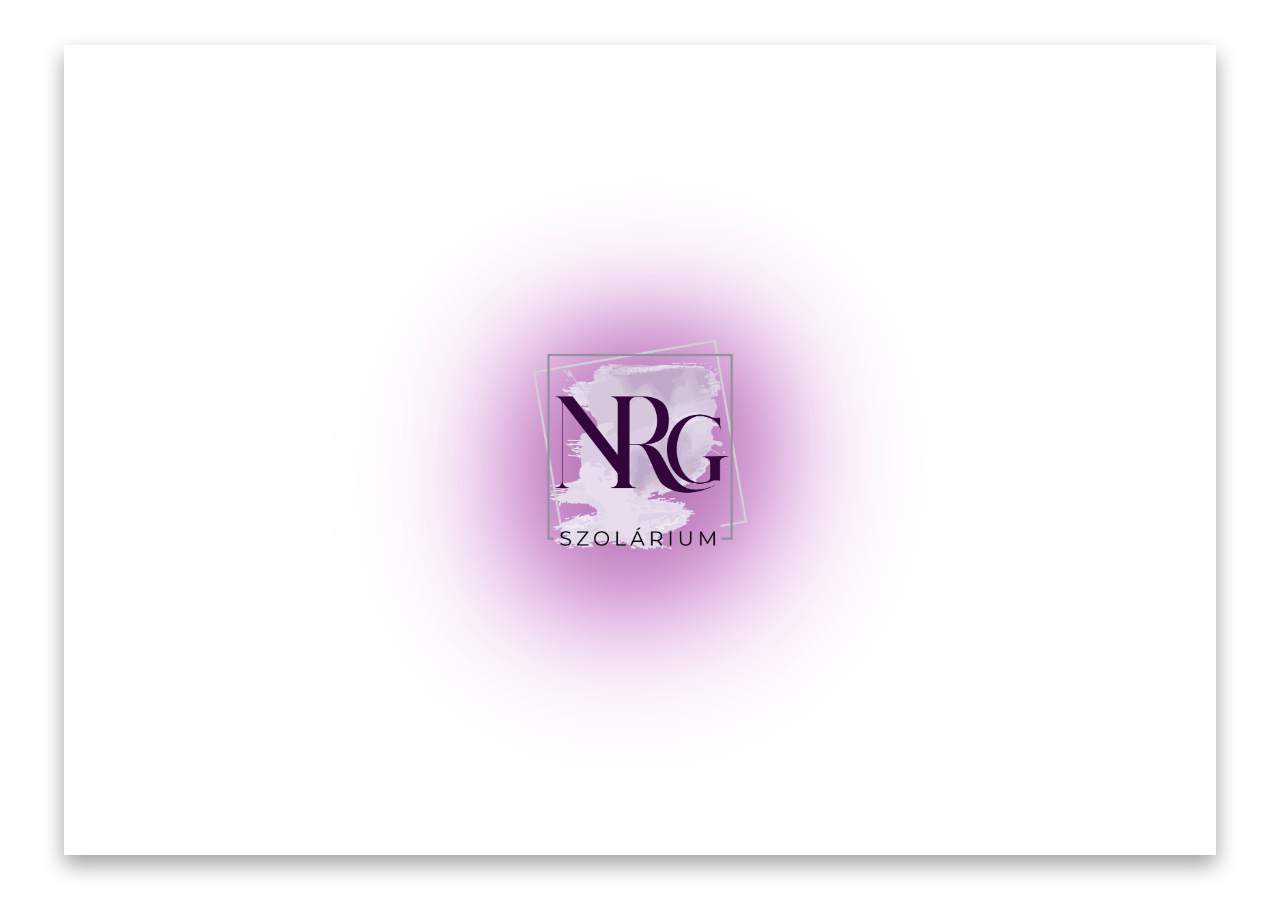
<file: index.html>
<!DOCTYPE html>
<html lang="hu">
<head>
    <meta charset="UTF-8">
    <meta http-equiv="X-UA-Compatible" content="IE=edge">
    <meta name="viewport" content="width=device-width, initial-scale=1.0">
    <title>NRG Szolárium Stúdió</title>
    <link rel="stylesheet" href="index.css">
    <link rel="preconnect" href="https://fonts.googleapis.com"><link rel="preconnect" href="https://fonts.gstatic.com" crossorigin><link href="https://fonts.googleapis.com/css2?family=Exo&family=Montserrat:wght@300&family=Oleo+Script+Swash+Caps&family=Zen+Dots&display=swap" rel="stylesheet">
</head>
<body>
    <div class="enter">
        <p></p>
    </div>
    <div class="container">
          <a href="./hamburger.html"><img src="./nrg_szolarium_logo_PNG.PNG" onload="/* redirect_Page() */setTimeout(loadPage, 4000)" alt="Logo" ></a>  
    </div>
    <script src="./index.js"></script>
</body>
</html>
</file>
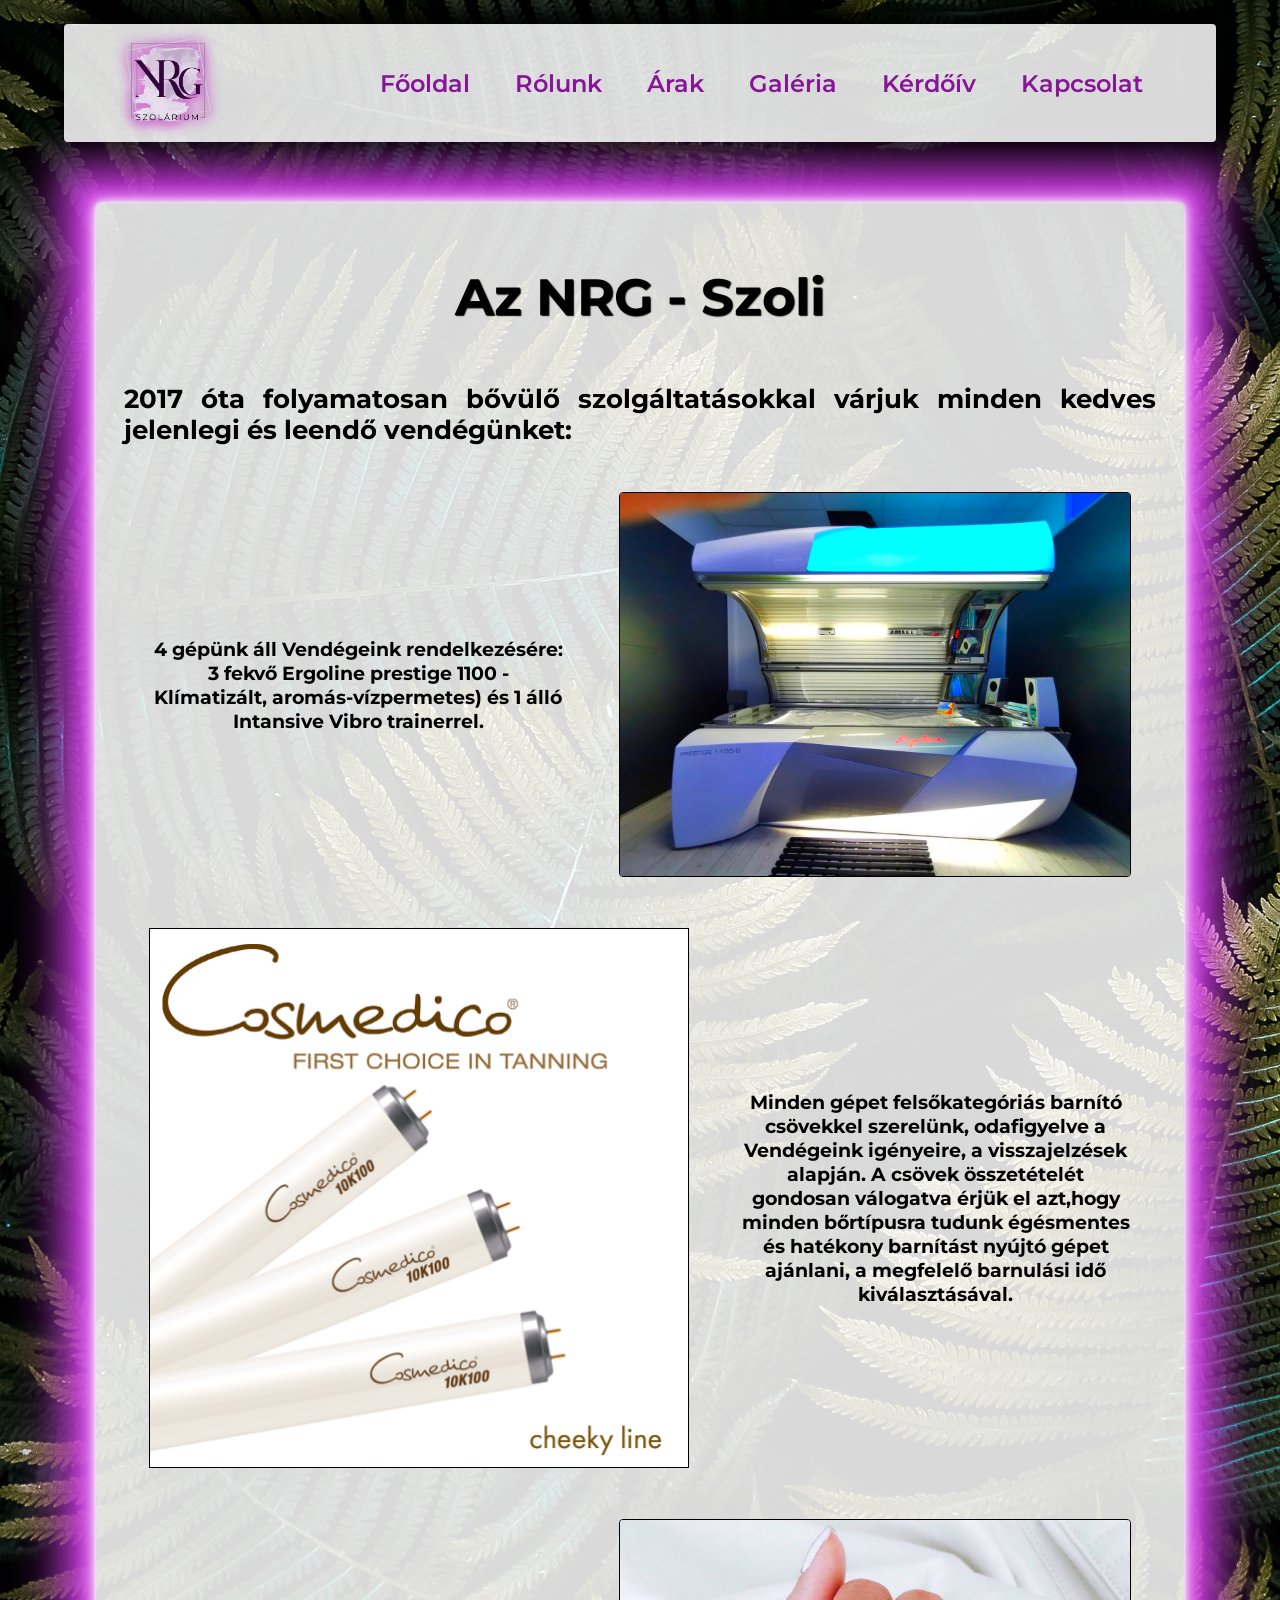
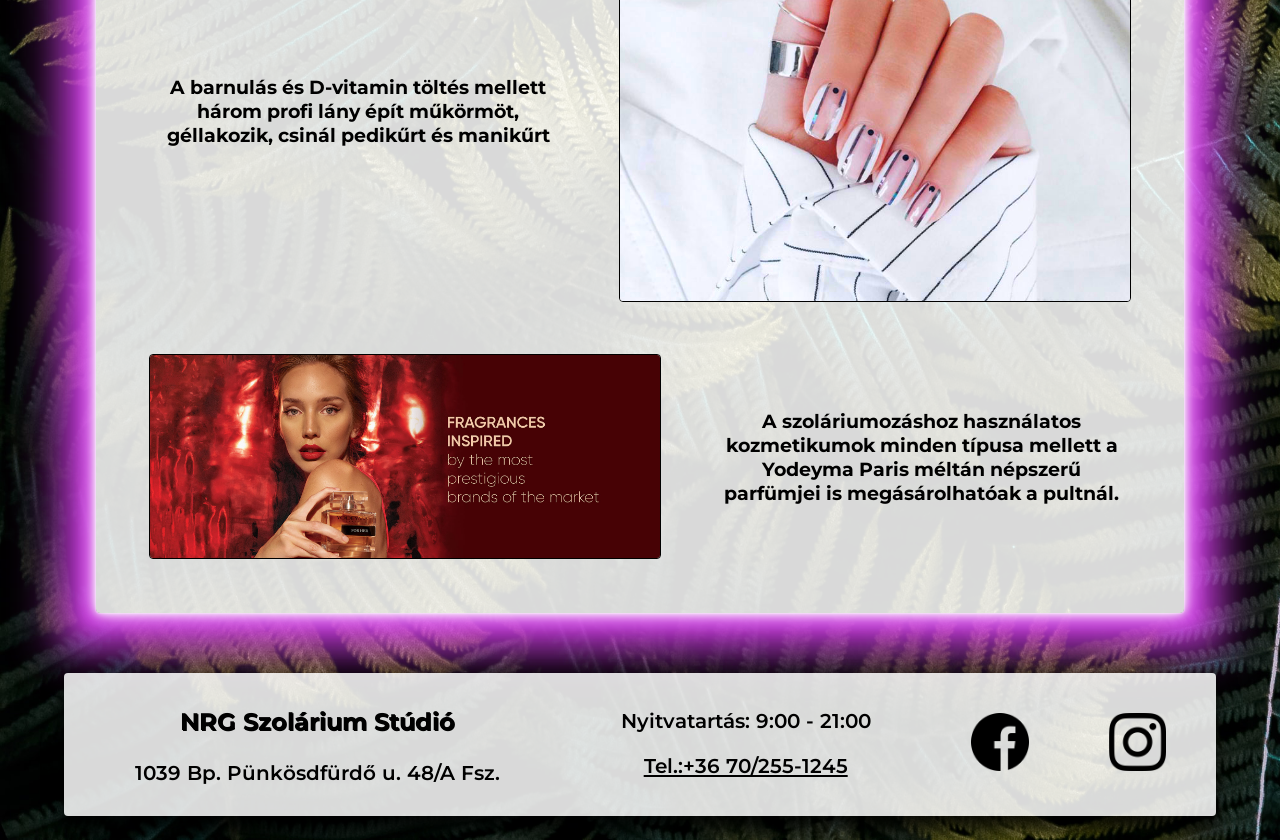
<file: about.html>
<!DOCTYPE html>
<html lang="hu">
<head>
    <meta charset="UTF-8">
    <meta http-equiv="X-UA-Compatible" content="IE=edge">
    <meta name="viewport" content="width=device-width, initial-scale=1.0">
    <title>NRG Szolárium Stúdió - Rólunk</title>
    <link rel="stylesheet" href="about.css">
    <link rel="preconnect" href="https://fonts.googleapis.com"><link rel="preconnect" href="https://fonts.gstatic.com" crossorigin><link href="https://fonts.googleapis.com/css2?family=Exo&family=Montserrat:wght@300&family=Oleo+Script+Swash+Caps&family=Zen+Dots&display=swap" rel="stylesheet">
    <link href="https://fonts.googleapis.com/icon?family=Material+Icons" rel="stylesheet">

</head>
<body>
    <div class="container">
        <header>
            <div class="logo">
                <a href="./index.html"><img src="./nrg_szolarium_logo_PNG.PNG" alt="Logo"></a>
            </div>
            <button class="hamburger">
                <!-- material icons https://material.io/resources/icons/ -->
                <span class="menuIcon material-icons">menu</span>
                <span class="closeIcon material-icons">close</span>
              </button>

            <div class="menu">
                <ul class="menuItems"> 
                    <li><a href="./hamburger.html">Főoldal </a></li>
                    <li><a href="./about.html">Rólunk</a></li>
                    <li><a href="./prices.html">Árak</a></li>
                    <li><a href="./gallery.html">Galéria</a></li>
                    <li><a href="./form.html">Kérdőív</a></li>
                    <li><a href="./contact.html">Kapcsolat</a></li>
                </ul>
            </div>

        </header>
        <main>
                <h1>Az NRG - Szoli</h1>
                <h2>
                    2017 óta folyamatosan bővülő szolgáltatásokkal várjuk minden kedves jelenlegi és leendő vendégünket:
                </h2>
                <div class="szoli">
                    <p>
                        4 gépünk áll Vendégeink rendelkezésére: 3 fekvő Ergoline prestige 1100 - Klímatizált, aromás-vízpermetes) 
                        és 1 álló Intansive Vibro trainerrel.
                    </p>
                    <img src="./aboutprestige.jpg" alt="Prestige1100">
                </div>
                <div class="tube">
                    <img src="./cosmedico.png" alt="Cosmedico">
                    <p>      
                        Minden gépet felsőkategóriás barnító csövekkel szerelünk, odafigyelve a Vendégeink igényeire, a visszajelzések alapján.
                        A csövek összetételét gondosan válogatva érjük el azt,hogy minden bőrtípusra tudunk égésmentes és hatékony barnítást nyújtó gépet
                        ajánlani, a megfelelő barnulási idő kiválasztásával.
                    </p>
                </div>
                <div class="nails">
                    <p>
                        A barnulás és D-vitamin töltés mellett három profi lány épít műkörmöt, géllakozik, csinál pedikűrt és manikűrt
                    </p>
                    <img src="./polishr.jpg" alt="Műköröm">
                </div>
                <div class="yodeyma">
                    <img src="./yodeyma.jpg" alt="">    
                    <p>
                         A szoláriumozáshoz használatos kozmetikumok minden típusa mellett a Yodeyma Paris méltán népszerű parfümjei is megásárolhatóak a pultnál.
                    </p>
                </div>
        </main>
        <footer>
            <div class="nev">
                <h3>
                    NRG Szolárium Stúdió
                </h3>
                <p>
                    1039 Bp. Pünkösdfürdő u. 48/A Fsz.
                </p>
            </div>
            <div class="opening">
                <p>
                    Nyitvatartás: 9:00 - 21:00
                </p>
                <p>
                    <a href="tel:+36702551245">Tel.:+36 70/255-1245
                    </a>
                    
                </p>
            </div>    
            <div class="social">
                <a href="http://www.facebook.com/nrgszoli" target="_blank"><img src="./face.png" alt="Facebook"></a> 
                <a href="http://www.instagram.com/@nrg.szolarium" target="_blank"><img src="./insta.png" alt="instagram"></a> 
            </div>
        </footer>
    </div>
    <script src="./hamburger.js"></script>
</body>
</html>
</file>
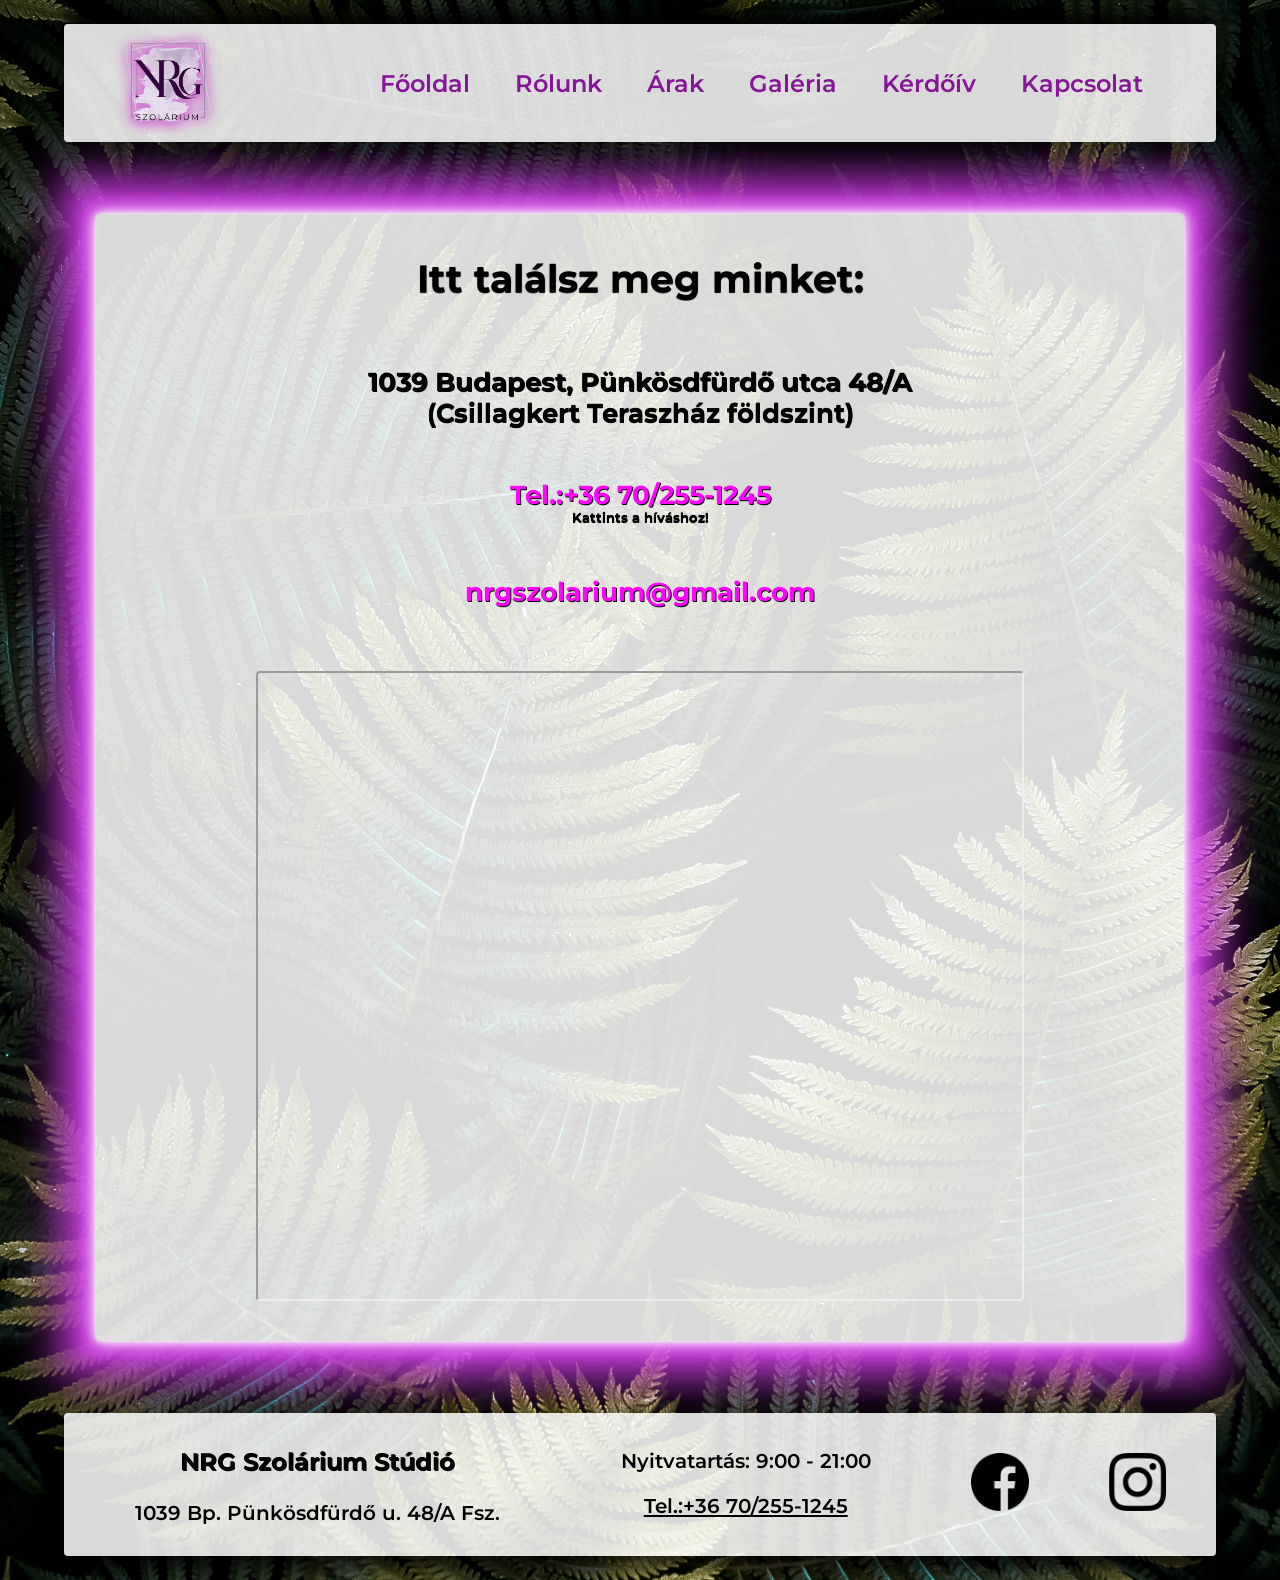
<file: contact.html>
<!DOCTYPE html>
<head>
    <meta charset="UTF-8">
    <meta http-equiv="X-UA-Compatible" content="IE=edge">
    <meta name="viewport" content="width=device-width, initial-scale=1.0">
    <title>NRG Szolárium Stúdió</title>
    <link rel="stylesheet" href="contact.css">
    <link rel="preconnect" href="https://fonts.googleapis.com"><link rel="preconnect" href="https://fonts.gstatic.com" crossorigin><link href="https://fonts.googleapis.com/css2?family=Exo&family=Montserrat:wght@300&family=Oleo+Script+Swash+Caps&family=Zen+Dots&display=swap" rel="stylesheet">
    <link href="https://fonts.googleapis.com/icon?family=Material+Icons" rel="stylesheet">
</head>
<body>
    <div class="container">
        <header>
            <div class="logo">
                <a href="./index.html"><img src="./nrg_szolarium_logo_PNG.PNG" alt="Logo"></a>
            </div>
                <button class="hamburger">
                    <!-- material icons https://material.io/resources/icons/ -->
                    <span class="menuIcon material-icons">menu</span>
                    <span class="closeIcon material-icons">close</span>
                  </button>

                <div class="menu">
                    <ul class="menuItems"> 
                        <li><a href="./hamburger.html">Főoldal </a></li>
                        <li><a href="./about.html">Rólunk</a></li>
                        <li><a href="./prices.html">Árak</a></li>
                        <li><a href="./gallery.html">Galéria</a></li>
                        <li><a href="./form.html">Kérdőív</a></li>
                        <li><a href="./contact.html">Kapcsolat</a></li>
                    </ul>
                </div>

        </header>
        <main>
            <h1>
               Itt találsz meg minket:
            </h1>
            <div class="map">
                <iframe src="https://www.google.com/maps/embed?pb=!1m18!1m12!1m3!1d2690.608069406692!2d19.054366915381642!3d47.5948648967822!2m3!1f0!2f0!3f0!3m2!1i1024!2i768!4f13.1!3m3!1m2!1s0x4741d9e0cf5bcab1%3A0xafbc23b4ba6a7654!2zTlJHIEVyZ29saW5lIFN6b2zDoXJpdW0gU3TDumRpw7M!5e0!3m2!1sen!2spl!4v1673005130479!5m2!1sen!2spl"  allowfullscreen="" loading="lazy" referrerpolicy="no-referrer-when-downgrade"></iframe>
            </div>
            <div class="add">
                <p>
                    1039 Budapest, Pünkösdfürdő utca 48/A <br>
                    (Csillagkert Teraszház földszint)
                </p>
                <p>
                    <a href="tel:+36702551245">Tel.:+36 70/255-1245</a><legend>Kattints a híváshoz!</legend>
                </p>
                <p>
                    <a href="mailto:nrgszolarium@gmail.com">nrgszolarium@gmail.com</a>
                </p>  
            </div>
        </main>
        <footer>
            <div class="nev">
                <h3>
                    NRG Szolárium Stúdió
                </h3>
                <p>
                    1039 Bp. Pünkösdfürdő u. 48/A Fsz.
                </p>
            </div>
            <div class="opening">
                <p>
                    Nyitvatartás: 9:00 - 21:00
                </p>
                <p>
                    <a href="tel:+36702551245">Tel.:+36 70/255-1245
                    </a>
                    
                </p>
            </div>    
            <div class="social">
                <a href="http://www.facebook.com/nrgszoli" target="_blank"><img src="./face.png" alt="Facebook"></a> 
                <a href="http://www.instagram.com/@nrg.szolarium" target="_blank"><img src="./insta.png" alt="instagram"></a> 
            </div>
        </footer>
    </div>
<script src="./hamburger.js"></script>
<script src="./gmap.js"></script>
</body>
</html>
</file>
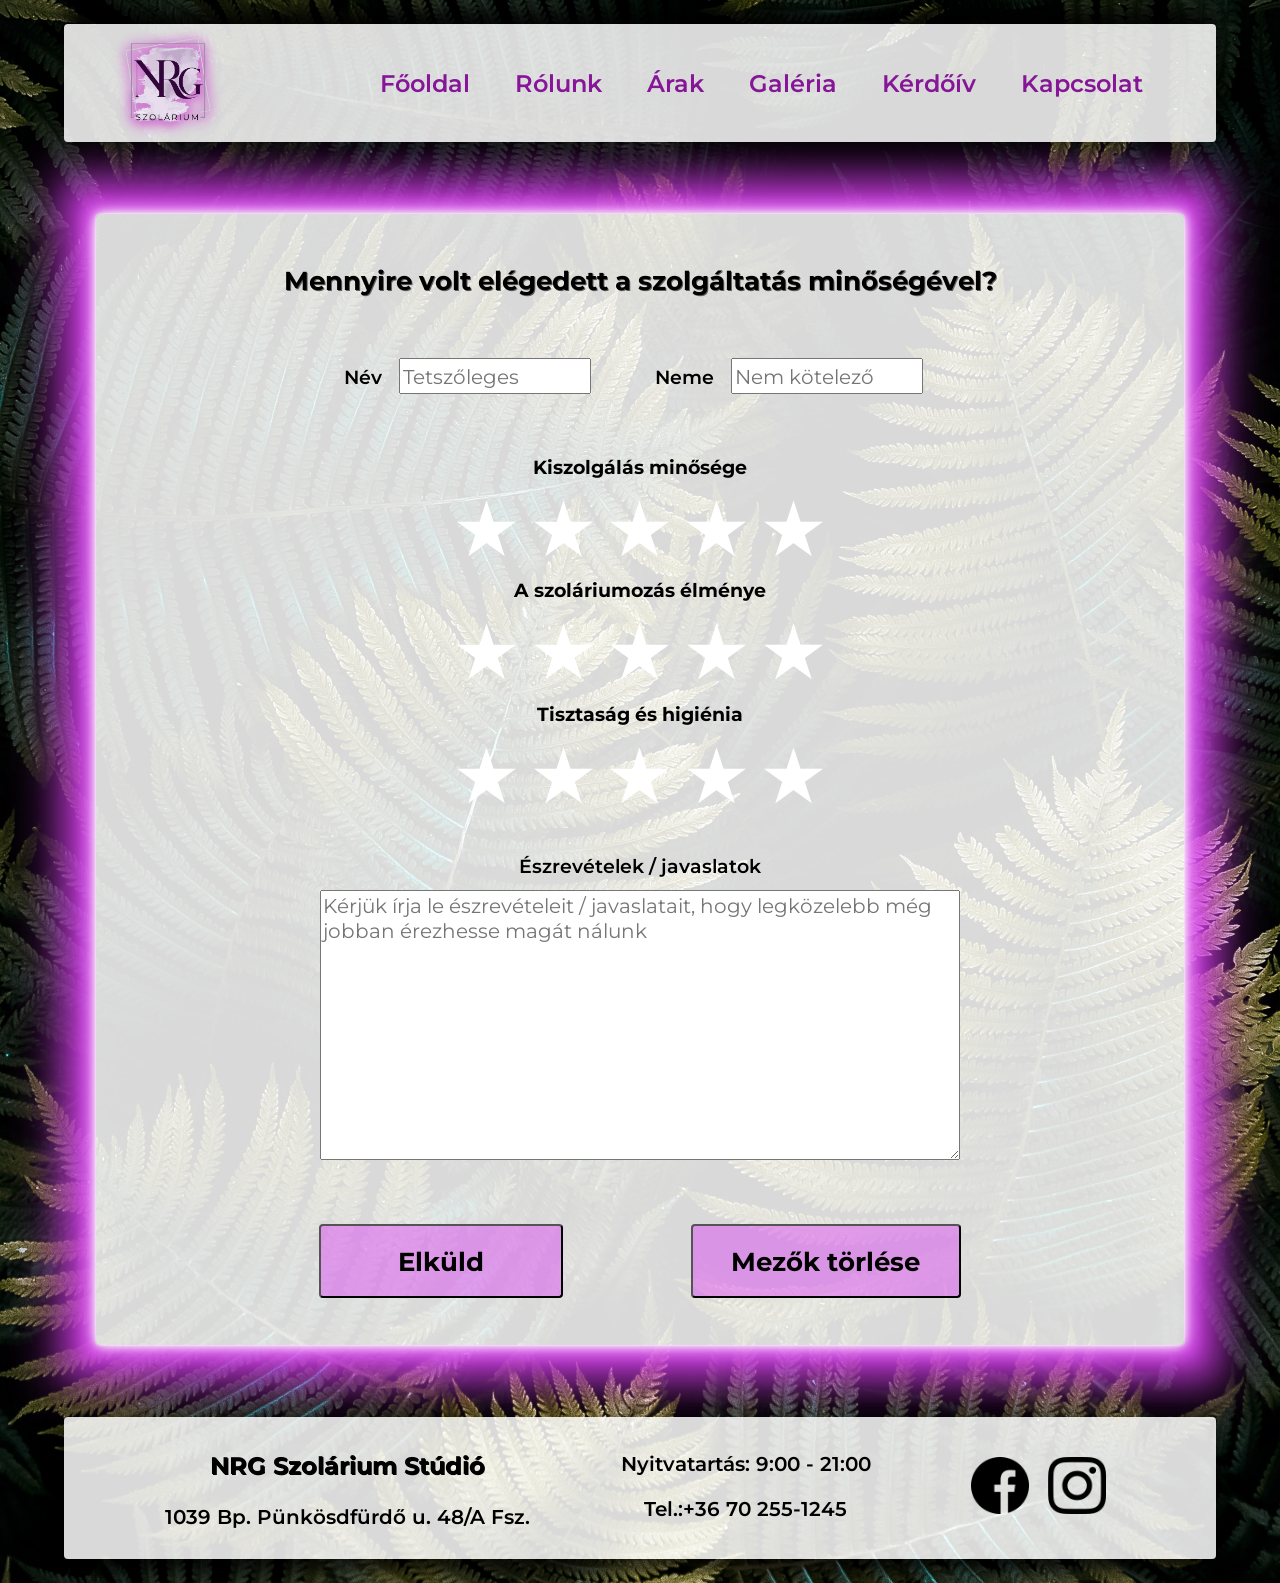
<file: form.html>
<!DOCTYPE html>
<head>
    <meta charset="UTF-8">
    <meta http-equiv="X-UA-Compatible" content="IE=edge">
    <meta name="viewport" content="width=device-width, initial-scale=1.0">
    <title>NRG Szolárium Stúdió</title>
    <link rel="stylesheet" href="form.css">
    <link rel="preconnect" href="https://fonts.googleapis.com"><link rel="preconnect" href="https://fonts.gstatic.com" crossorigin><link href="https://fonts.googleapis.com/css2?family=Exo&family=Montserrat:wght@300&family=Oleo+Script+Swash+Caps&family=Zen+Dots&display=swap" rel="stylesheet">
    <link href="https://fonts.googleapis.com/icon?family=Material+Icons" rel="stylesheet">

</head>
<body>
    <div class="container">
        <header>
            <div class="logo">
                <a href="./index.html"><img src="./nrg_szolarium_logo_PNG.PNG" alt="Logo"></a>
            </div>
            <button class="hamburger">
                <!-- material icons https://material.io/resources/icons/ -->
                <span class="menuIcon material-icons">menu</span>
                <span class="closeIcon material-icons">close</span>
              </button>

            <div class="menu">
                <ul class="menuItems"> 
                    <li><a href="./hamburger.html">Főoldal </a></li>
                    <li><a href="./about.html">Rólunk</a></li>
                    <li><a href="./prices.html">Árak</a></li>
                    <li><a href="./gallery.html">Galéria</a></li>
                    <li><a href="./form.html">Kérdőív</a></li>
                    <li><a href="./contact.html">Kapcsolat</a></li>
                </ul>
            </div>

        </header>
        <main>
            <h1>Mennyire volt elégedett a szolgáltatás minőségével?</h1>
                <form action="feldolgoz.php" method="post">
                    <div id="adatok">
                        <div class="name">
                            <label for="nev">Név</label>
                            <input type="text" name="nev" id="nev" placeholder="Tetszőleges">
                        </div>
                        <div class="sex">
                            <label for="nem">Neme</label>
                            <input type="text" name="neme" id="neme" placeholder="Nem kötelező">
                        </div>
                    </div>
                    <h2>Kiszolgálás minősége</h2>
                    <div id="rate">
                        <input type="radio" id="star1" name="rate" value="1" />
                        <label for="star1" title="text"></label>
                        <input type="radio" id="star2" name="rate" value="2" />
                        <label for="star2" title="text"></label>
                        <input type="radio" id="star3" name="rate" value="3" />
                        <label for="star3" title="text"></label>
                        <input type="radio" id="star4" name="rate" value="4" />
                        <label for="star4" title="text"></label>
                        <input type="radio" id="star5" name="rate" value="5" />
                        <label for="star5" title="text"></label>
                    </div>
                    <h2>A szoláriumozás élménye</h2>
                    <div id="rate">
                        <input type="radio" id="star1" name="rate" value="1" />
                        <label for="star1" title="text"></label>
                        <input type="radio" id="star2" name="rate" value="2" />
                        <label for="star2" title="text"></label>
                        <input type="radio" id="star3" name="rate" value="3" />
                        <label for="star3" title="text"></label>
                        <input type="radio" id="star4" name="rate" value="4" />
                        <label for="star4" title="text"></label>
                        <input type="radio" id="star5" name="rate" value="5" />
                        <label for="star5" title="text"></label>
                    </div>
                    <h2>Tisztaság és higiénia</h2>
                    <div id="rate">
                        <input type="radio" id="star1" name="rate" value="1" />
                        <label for="star1" title="text"></label>
                        <input type="radio" id="star2" name="rate" value="2" />
                        <label for="star2" title="text"></label>
                        <input type="radio" id="star3" name="rate" value="3" />
                        <label for="star3" title="text"></label>
                        <input type="radio" id="star4" name="rate" value="4" />
                        <label for="star4" title="text"></label>
                        <input type="radio" id="star5" name="rate" value="5" />
                        <label for="star5" title="text"></label>
                    </div>
                    <div id="text">
                        <legend> Észrevételek / javaslatok</legend>
                        <textarea name="javaslat" id="javaslat"  required placeholder="Kérjük írja le észrevételeit / javaslatait, hogy legközelebb még jobban érezhesse magát nálunk"></textarea>
                    <div id="submit">
                        <input type="submit" value="Elküld">
                        <input type="reset" value="Mezők törlése">
                    </div>    
                </form>
            </div>
        </main>
        <footer>
            <div class="nev">
                <h3>
                    NRG Szolárium Stúdió
                </h3>
                <p>
                    1039 Bp. Pünkösdfürdő u. 48/A Fsz.
                </p>
            </div>
            <div class="opening">
                <p>
                    Nyitvatartás: 9:00 - 21:00
                </p>
                <p>
                    Tel.:+36 70 255-1245
                </p>
            </div>    
            <div class="social">
                <a href="http://www.facebook.com/nrgszoli" target="_blank"><img src="./face.png" alt="Facebook"></a> 
                <a href="http://www.instagram.com/@nrg.szolarium" target="_blank"><img src="./insta.png" alt="instagram"></a> 
            </div>
        </footer>
    </div>
<script src="./hamburger.js"></script>
</body>
</html>
</file>
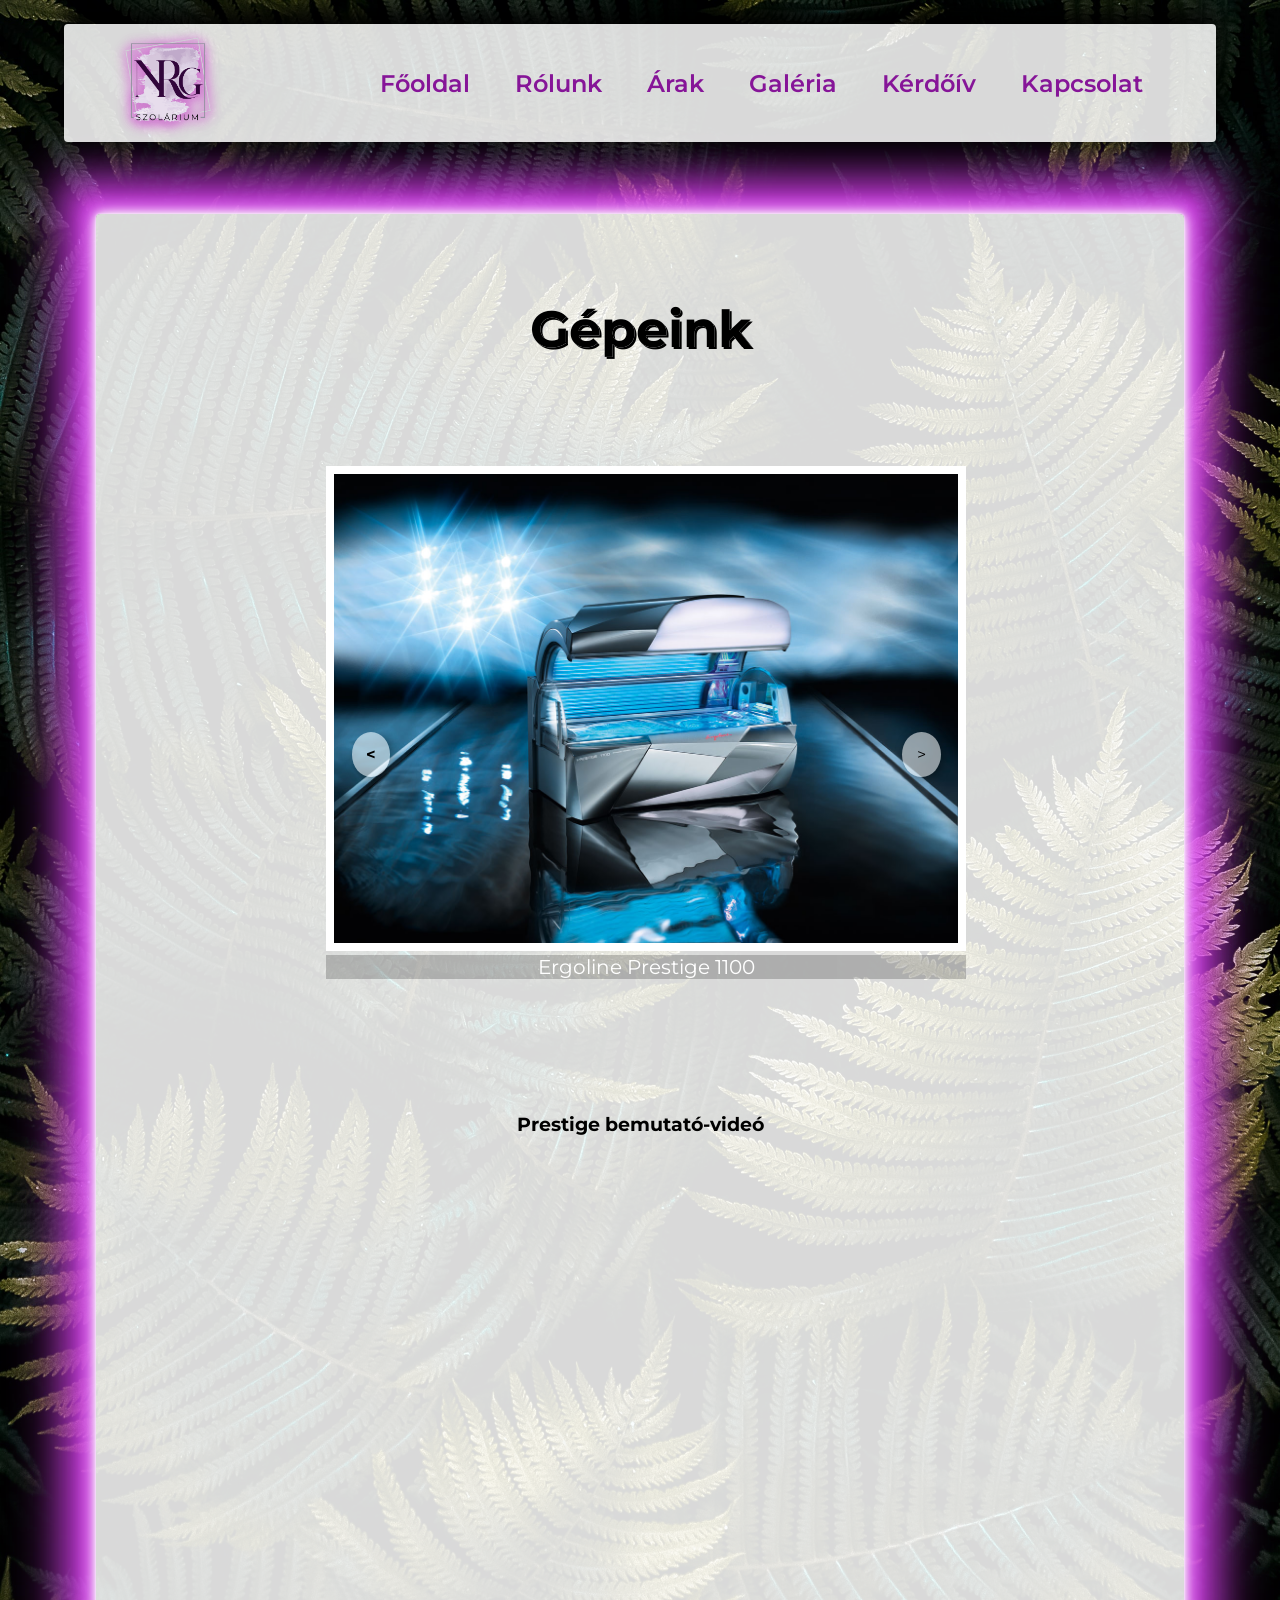
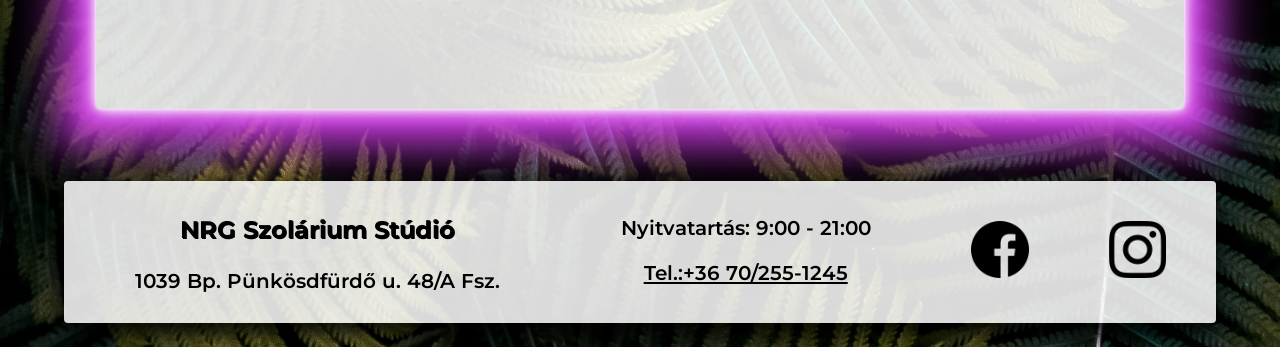
<file: gallery.html>
<!DOCTYPE html>
<head>
    <meta charset="UTF-8">
    <meta http-equiv="X-UA-Compatible" content="IE=edge">
    <meta name="viewport" content="width=device-width, initial-scale=1.0">
    <title>NRG Szolárium Stúdió</title>
    <link rel="stylesheet" href="./gallery.css">
    <link rel="preconnect" href="https://fonts.googleapis.com"><link rel="preconnect" href="https://fonts.gstatic.com" crossorigin><link href="https://fonts.googleapis.com/css2?family=Exo&family=Montserrat:wght@300&family=Oleo+Script+Swash+Caps&family=Zen+Dots&display=swap" rel="stylesheet">
    <link href="https://fonts.googleapis.com/icon?family=Material+Icons" rel="stylesheet">
</head>
<body>
    <div class="container">
        <header>
            <div class="logo">
                <a href="./index.html"><img src="./nrg_szolarium_logo_PNG.PNG" alt="Logo"></a>
            </div>
                <button class="hamburger">
                    <!-- material icons https://material.io/resources/icons/ -->
                    <span class="menuIcon material-icons">menu</span>
                    <span class="closeIcon material-icons">close</span>
                  </button>

                <div class="menu">
                    <ul class="menuItems"> 
                        <li><a href="./hamburger.html">Főoldal </a></li>
                        <li><a href="./about.html">Rólunk</a></li>
                        <li><a href="./prices.html">Árak</a></li>
                        <li><a href="./gallery.html">Galéria</a></li>
                        <li><a href="./form.html">Kérdőív</a></li>
                        <li><a href="./contact.html">Kapcsolat</a></li>
                    </ul>
                </div>

        </header>
        <main>
            <h2>Gépeink</h2>

            <div class="carousel-container">
                <div class="navigation">
                    <div class="prev nav-btn"><</div>
                    <div class="next nav-btn">></div>
                </div>
                <div class="carousel">
                    <div class="item main">
                      <img src="./Ergoline-1100_1.jpg" alt="Prestige" />
                      <div class="caption">Ergoline Prestige 1100</div>
                    </div>
                    <div class="item">
                      <img src="./Ergoline-1100_6.jpg" alt="Prestige2" />
                      <div class="caption">Ergoline Prestige 1100</div>
                    </div>
                    <div class="item">
                      <img src="./Ergoline-1100_7.jpg" alt="Prestige3" />
                      <div class="caption">Ergoline Prestige 1100</div>
                    </div>
                </div>
            </div>
               
               <div class="video">
                <h3>Prestige bemutató-videó</h3>
                <iframe width="560" height="315" src="https://www.youtube.com/embed/vmQCJ23vqSA" title="YouTube video player" frameborder="0" allow="accelerometer; autoplay; clipboard-write; encrypted-media; gyroscope; picture-in-picture; web-share" allowfullscreen></iframe>
            </div>
        </main>
        <footer>
            <div class="nev">
                <h3>
                    NRG Szolárium Stúdió
                </h3>
                <p>
                    1039 Bp. Pünkösdfürdő u. 48/A Fsz.
                </p>
            </div>
            <div class="opening">
                <p>
                    Nyitvatartás: 9:00 - 21:00
                </p>
                <p>
                    <a href="tel:+36702551245">Tel.:+36 70/255-1245
                    </a>
                    
                </p>
            </div>    
            <div class="social">
                <a href="http://www.facebook.com/nrgszoli" target="_blank"><img src="./face.png" alt="Facebook"></a> 
                <a href="http://www.instagram.com/@nrg.szolarium" target="_blank"><img src="./insta.png" alt="instagram"></a> 
            </div>
        </footer>
    </div>
<script src="./hamburger1.js"></script>
<script src="./gallery.js"></script>

</body>
</html>
</file>
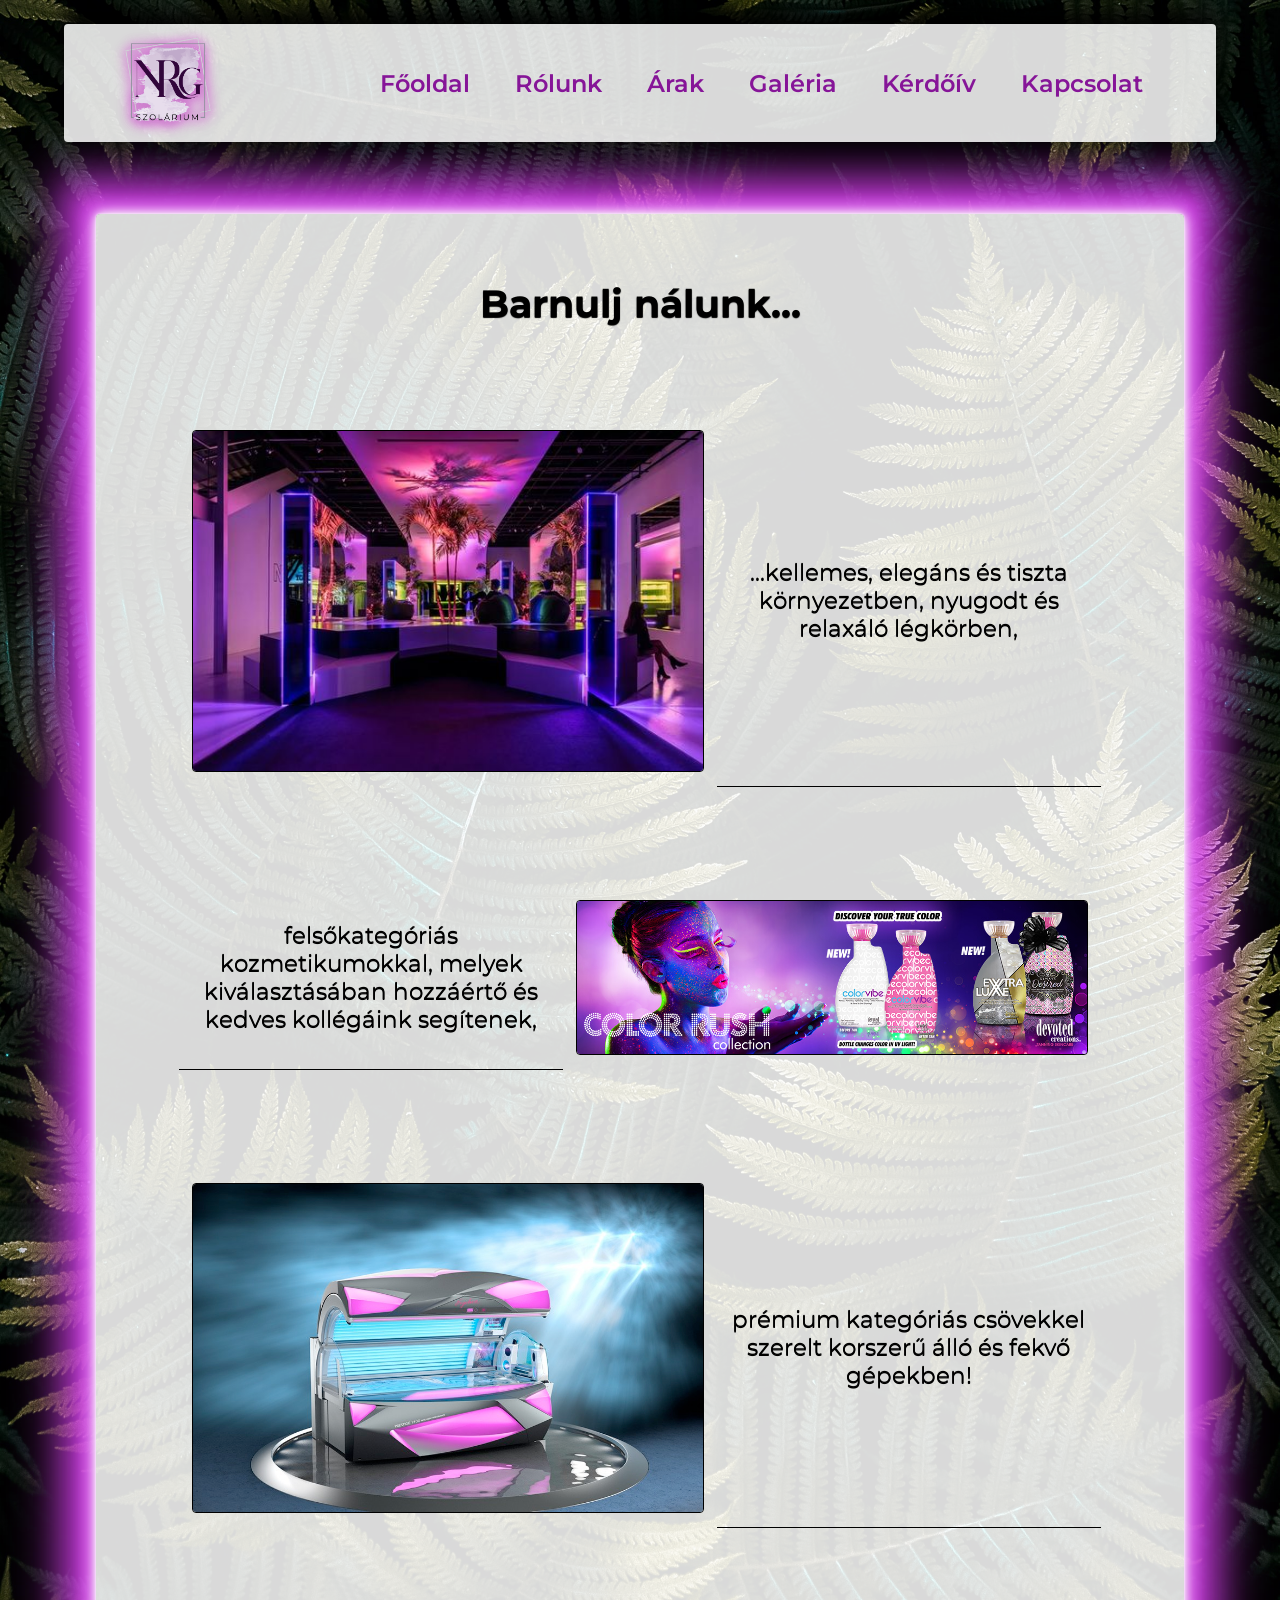
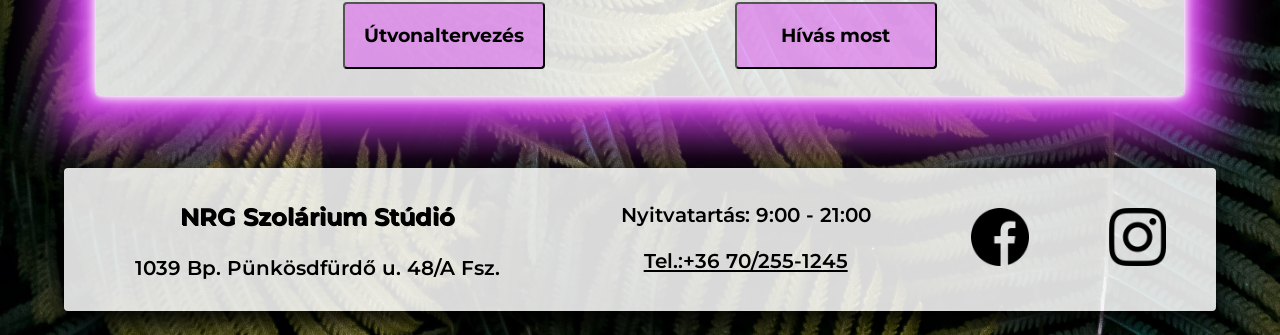
<file: hamburger.html>
<!DOCTYPE html>
<head>
    <meta charset="UTF-8">
    <meta http-equiv="X-UA-Compatible" content="IE=edge">
    <meta name="viewport" content="width=device-width, initial-scale=1.0">
    <title>NRG Szolárium Stúdió</title>
    <link rel="stylesheet" href="hamburger.css">
    <link rel="preconnect" href="https://fonts.googleapis.com"><link rel="preconnect" href="https://fonts.gstatic.com" crossorigin><link href="https://fonts.googleapis.com/css2?family=Exo&family=Montserrat:wght@300&family=Oleo+Script+Swash+Caps&family=Zen+Dots&display=swap" rel="stylesheet">
    <link href="https://fonts.googleapis.com/icon?family=Material+Icons" rel="stylesheet">
</head>
<body>
    <div class="container">
        <header>
            <div class="logo">
                <a href="./index.html"><img src="./nrg_szolarium_logo_PNG.PNG" alt="Logo"></a>
            </div>
                <button class="hamburger">
                    <!-- material icons https://material.io/resources/icons/ -->
                    <span class="menuIcon material-icons">menu</span>
                    <span class="closeIcon material-icons">close</span>
                  </button>

                <div class="menu">
                    <ul class="menuItems"> 
                        <li><a href="./hamburger.html">Főoldal </a></li>
                        <li><a href="./about.html">Rólunk</a></li>
                        <li><a href="./prices.html">Árak</a></li>
                        <li><a href="./gallery.html">Galéria</a></li>
                        <li><a href="./form.html">Kérdőív</a></li>
                        <li><a href="./contact.html">Kapcsolat</a></li>
                    </ul>
                </div>

        </header>
        <main>
            <h1>
               Barnulj nálunk...
            </h1>
            <div class="doboz1">
                <div class="pic1">
                    <img src="./belter.jpg" alt="neon">
                </div>

                <p class="textbox1">
                    ...kellemes, elegáns és tiszta környezetben,
                    nyugodt és relaxáló légkörben,
                </p>
            </div>
            <div class="doboz2">
                <p class="textbox3">
                    felsőkategóriás kozmetikumokkal, melyek kiválasztásában hozzáértő és kedves kollégáink segítenek,
                </p>
                <div class="pic3">
                    <img src="./colorrush.jpg" alt="color rush">
                </div>

            </div> 
            <div class="doboz3">
                <div class="pic2">
                    <img src="./lilaprestige.jpg" alt="Prestige">
                </div>
                <p class="textbox2">
                    prémium kategóriás csövekkel szerelt korszerű álló és fekvő gépekben!
                </p>
               
            </div>
            <div class="buttons">
                <a href="./contact.html"><button class="utvonal">Útvonaltervezés</button></a>
                <a href="tel:+36702551245"><button class="tel">Hívás most</button></a>
            </div>
        </main>
        <footer>
            <div class="nev">
                <h3>
                    NRG Szolárium Stúdió
                </h3>
                <p>
                    1039 Bp. Pünkösdfürdő u. 48/A Fsz.
                </p>
            </div>
            <div class="opening">
                <p>
                    Nyitvatartás: 9:00 - 21:00
                </p>
                <p>
                    <a href="tel:+36702551245">Tel.:+36 70/255-1245
                    </a>
                    
                </p>
            </div>    
            <div class="social">
                <a href="http://www.facebook.com/nrgszoli" target="_blank"><img src="./face.png" alt="Facebook"></a> 
                <a href="http://www.instagram.com/@nrg.szolarium" target="_blank"><img src="./insta.png" alt="instagram"></a> 
            </div>
        </footer>
    </div>
<script src="./hamburger.js"></script>
</body>
</html>
</file>
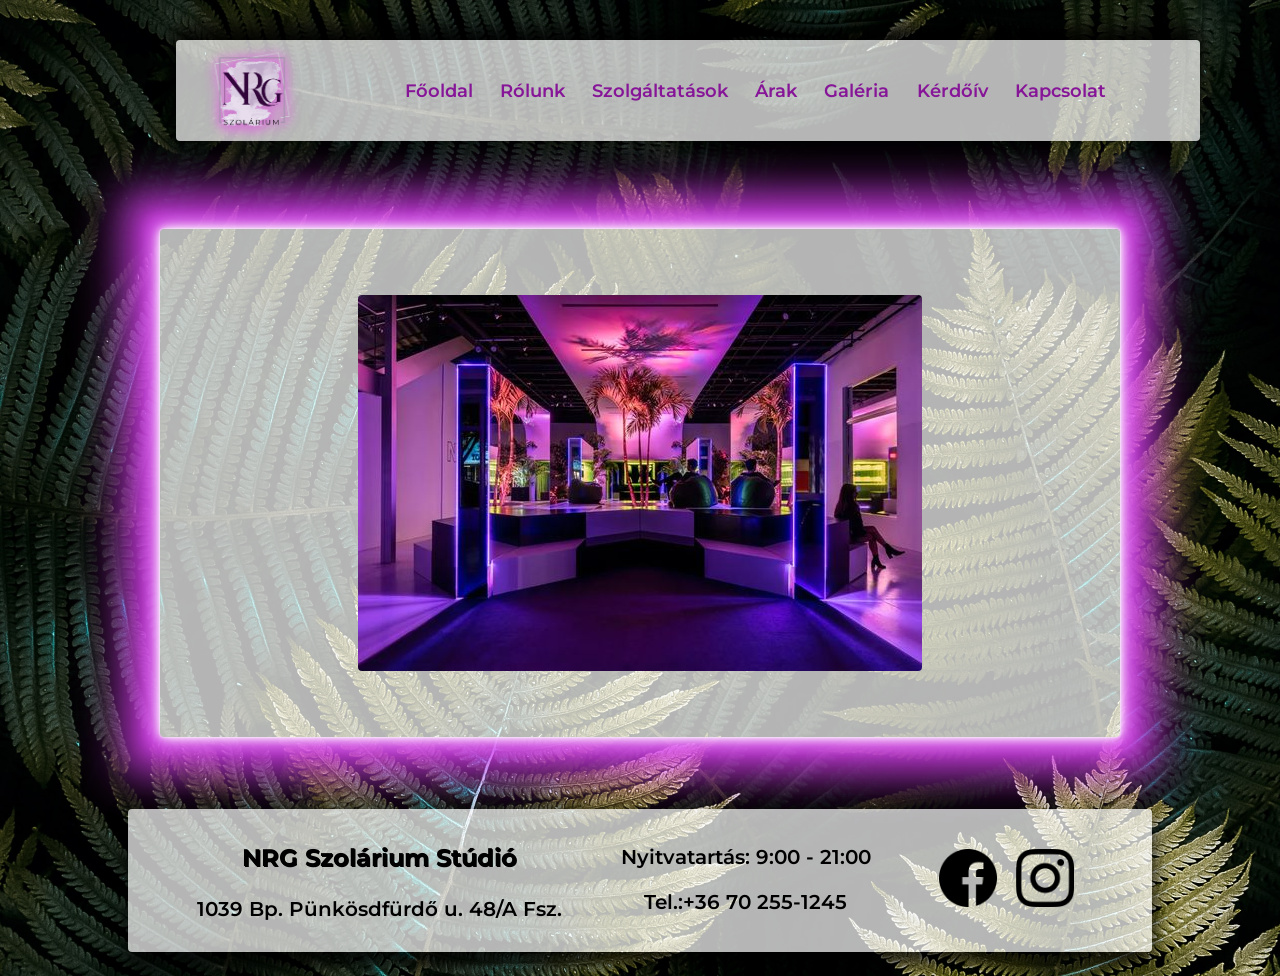
<file: home.html>
<!DOCTYPE html>
<head>
    <meta charset="UTF-8">
    <meta http-equiv="X-UA-Compatible" content="IE=edge">
    <meta name="viewport" content="width=device-width, initial-scale=1.0">
    <title>NRG Szolárium Stúdió</title>
    <link rel="stylesheet" href="home.css">
    <link rel="preconnect" href="https://fonts.googleapis.com"><link rel="preconnect" href="https://fonts.gstatic.com" crossorigin><link href="https://fonts.googleapis.com/css2?family=Exo&family=Montserrat:wght@300&family=Oleo+Script+Swash+Caps&family=Zen+Dots&display=swap" rel="stylesheet">
    <link href="https://fonts.googleapis.com/icon?family=Material+Icons" rel="stylesheet">
</head>
<body>
    <div class="container">
        <header>
            <div class="logo">
                <a href="./index.html"><img src="./nrg_szolarium_logo_PNG.PNG" alt="Logo"></a>
            </div>
            <nav>            
                    <ul class="menuItems"> 
                        <li><a href="./home.html">Főoldal </a></li>
                        <li><a href="./about.html">Rólunk</a></li>
                        <li><a href="./services.html">Szolgáltatások</a></li>
                        <li><a href="./prices.html">Árak</a></li>
                        <li><a href="./gallery.html">Galéria</a></li>
                        <li><a href="./form.html">Kérdőív</a></li>
                        <li><a href="./contact.html">Kapcsolat</a></li>
                    </ul>
                </div>
            </nav>

        </header>
        <main>
                <img src="./belter.jpg" alt="neon">
        </main>
        <footer>
            <div class="nev">
                <h3>
                    NRG Szolárium Stúdió
                </h3>
                <p>
                    1039 Bp. Pünkösdfürdő u. 48/A Fsz.
                </p>
            </div>
            <div class="opening">
                <p>
                    Nyitvatartás: 9:00 - 21:00
                </p>
                <p>
                    Tel.:+36 70 255-1245
                </p>
            </div>    
            <div class="social">
                <a href="http://www.facebook.com/nrgszoli" target="_blank"><img src="./face.png" alt="Facebook"></a> 
                <a href="http://www.instagram.com/@nrg.szolarium" target="_blank"><img src="./insta.png" alt="instagram"></a> 
            </div>
        </footer>
    </div>
<script src="./home.js"></script>
</body>
</html>
</file>
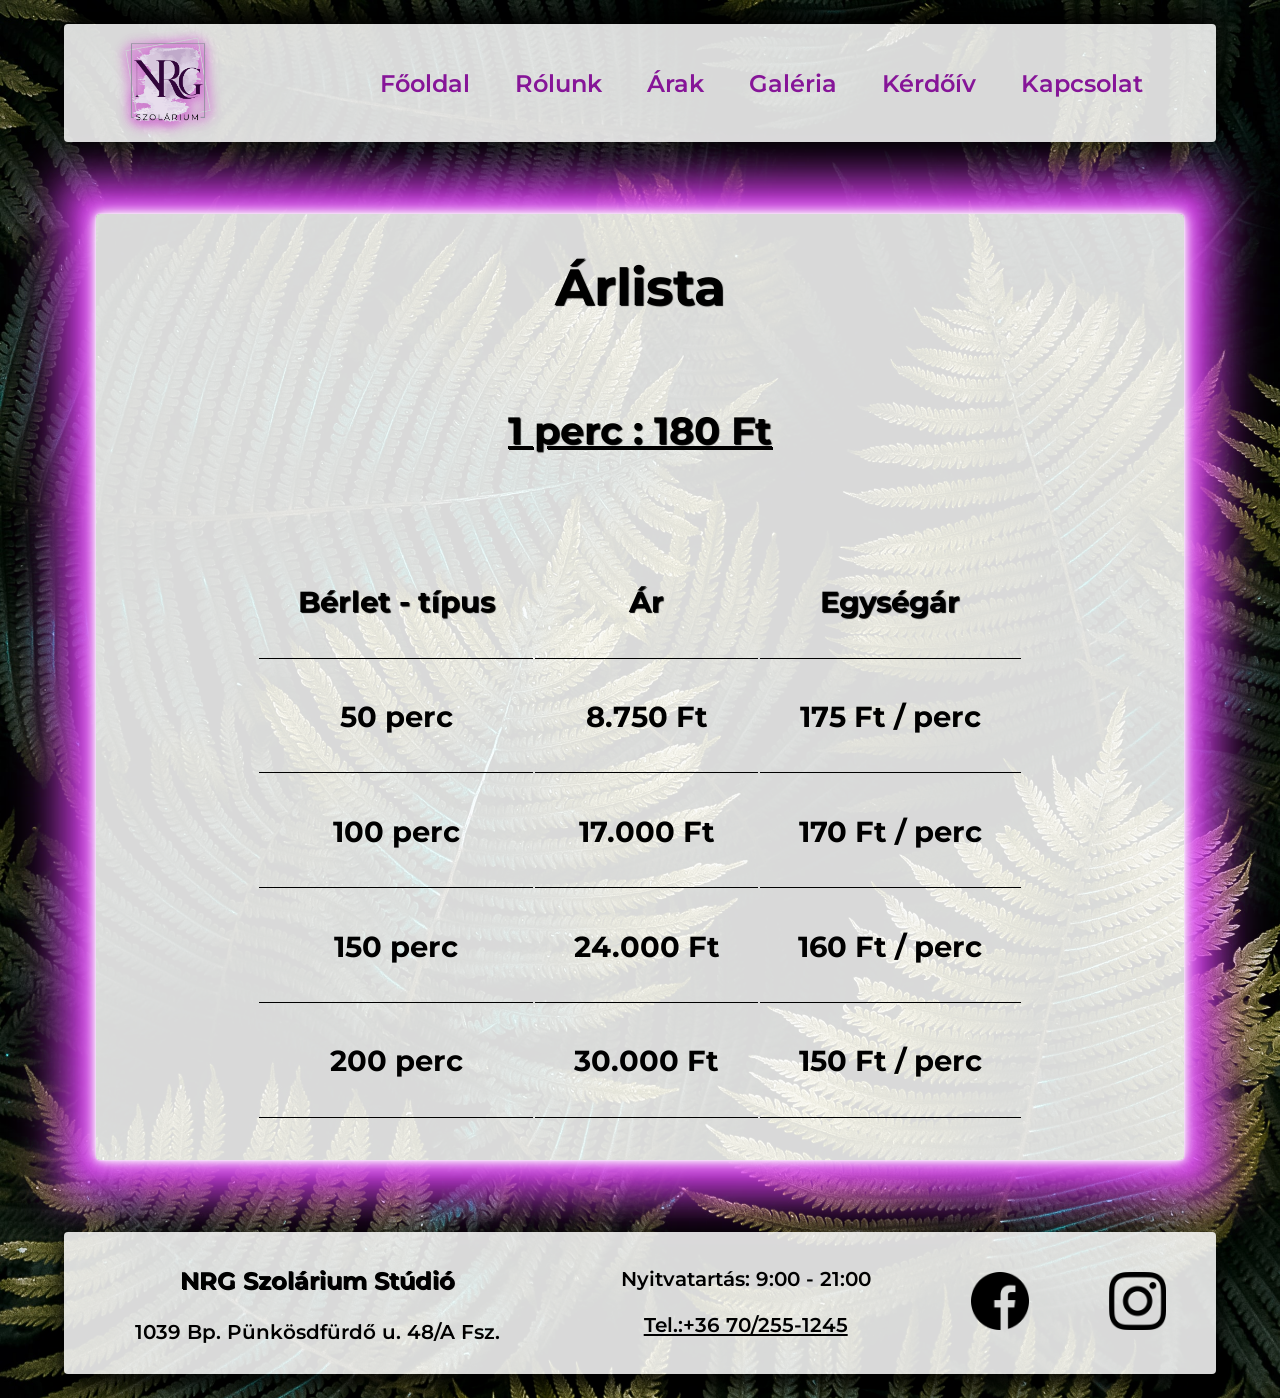
<file: prices.html>
<!DOCTYPE html>
<head>
    <meta charset="UTF-8">
    <meta http-equiv="X-UA-Compatible" content="IE=edge">
    <meta name="viewport" content="width=device-width, initial-scale=1.0">
    <title>NRG Szolárium Stúdió</title>
    <link rel="stylesheet" href="prices.css">
    <link rel="preconnect" href="https://fonts.googleapis.com"><link rel="preconnect" href="https://fonts.gstatic.com" crossorigin><link href="https://fonts.googleapis.com/css2?family=Exo&family=Montserrat:wght@300&family=Oleo+Script+Swash+Caps&family=Zen+Dots&display=swap" rel="stylesheet">
    <link href="https://fonts.googleapis.com/icon?family=Material+Icons" rel="stylesheet">
</head>
<body>
    <div class="container">
        <header>
            <div class="logo">
                <a href="./index.html"><img src="./nrg_szolarium_logo_PNG.PNG" alt="Logo"></a>
            </div>
                <button class="hamburger">
                    <!-- material icons https://material.io/resources/icons/ -->
                    <span class="menuIcon material-icons">menu</span>
                    <span class="closeIcon material-icons">close</span>
                  </button>

                <div class="menu">
                    <ul class="menuItems"> 
                        <li><a href="./hamburger.html">Főoldal </a></li>
                        <li><a href="./about.html">Rólunk</a></li>
                        <li><a href="./prices.html">Árak</a></li>
                        <li><a href="./gallery.html">Galéria</a></li>
                        <li><a href="./form.html">Kérdőív</a></li>
                        <li><a href="./contact.html">Kapcsolat</a></li>
                    </ul>
                </div>

        </header>
        <main>
            <h1>
               Árlista
            </h1>
            <h2>1 perc : 180 Ft</h2>

            <div class="table">
                <table>
                    <th>Bérlet - típus</th>
                    <th>Ár</th>
                    <th>Egységár</th>
                    <tr>
                    <td>50 perc</td> 
                    <td>8.750 Ft</td>
                    <td>175 Ft / perc</td>   
                    </tr>
                    <tr>
                    <td>100 perc</td>
                    <td>17.000 Ft</td>
                    <td>170 Ft / perc</td>   
                    </tr>
                    <tr>
                    <td>150 perc</td>
                    <td>24.000 Ft</td>
                    <td>160 Ft / perc</td>   
                    </tr>
                    <tr>
                    <td>200 perc</td>
                    <td>30.000 Ft</td>
                    <td>150 Ft / perc</td>   
                    </tr>
                </table>
            </div>
        </main>
        <footer>
            <div class="nev">
                <h3>
                    NRG Szolárium Stúdió
                </h3>
                <p>
                    1039 Bp. Pünkösdfürdő u. 48/A Fsz.
                </p>
            </div>
            <div class="opening">
                <p>
                    Nyitvatartás: 9:00 - 21:00
                </p>
                <p>
                    <a href="tel:+36702551245">Tel.:+36 70/255-1245
                    </a>
                    
                </p>
            </div>    
            <div class="social">
                <a href="http://www.facebook.com/nrgszoli" target="_blank"><img src="./face.png" alt="Facebook"></a> 
                <a href="http://www.instagram.com/@nrg.szolarium" target="_blank"><img src="./insta.png" alt="instagram"></a> 
            </div>
        </footer>
    </div>
<script src="./hamburger.js"></script>
</body>
</html>
</file>
<file: index.css>
*{
    box-sizing: border-box;
}

body, html{
    width: 100vw;
    height: 100vh;
    display: flex;
    align-items: center;
    justify-content: center;
    background-color: white;
}

.container{
    display: flex;
    align-items: center;
    justify-content: center;
    margin: 2rem;
    width: 90vw;
    height: 90vh;
    background-color: white;
    box-shadow: rgba(0, 0, 0, 0.16) 0px 10px 20px, 
    rgba(0, 0, 0, 0.23) 0px 10px 20px;
}

.container img{
    width: 20vw;
    filter: drop-shadow(0px 10px 60px rgb(159, 108, 159))
    drop-shadow(0px 10px 60px rgb(205, 129, 205))
    drop-shadow(0px 10px 60px rgb(222, 138, 222));
    animation: heartBeat 4000ms linear 0ms normal 1;

}

.container img:hover{
    transform: scale(1.1);
}

.enter {
    display: flex;
    justify-content: center;
    align-items: center;

}


@keyframes heartBeat{
    0% {transform:scale(1)}
    20% {transform:scale(1.05)}
    40% {transform:scale(1)}
    60% {transform:scale(1.05)}
    80% {transform:scale(1)}
    100% {transform:scale(1.05)}
    
}


@media screen and (max-width: 760px) and (max-device-width: 800px) {
    
    .container{
        height: 50vh;
    }

    .container img{
        width: 35vw;
    }
    
}
</file>
<file: about.css>
* {
    box-sizing: border-box;
    font-family: 'Montserrat';
}

body{
    display: flex;
    flex-direction: column;
    align-items: center;
    justify-content: center;
    background-image: url(./11.jpg);
    background-size: cover;

}


.container{
    display: grid;
    grid-template-columns: 1fr;
    grid-template-areas: "header header header header"
                         "main main main main"
                         "footer footer footer footer";
    grid-auto-flow: dense;
    justify-items: center; 
    align-items: center;                      
    
  }
                        


  .logo img{
    grid-area: logo;
    margin: .2rem;
    width: 8vw;
    filter: drop-shadow(0rem .1rem .3rem rgba(204, 126, 204, 0.76))
    drop-shadow(0rem .1rem .3rem rgb(205, 129, 205))
    drop-shadow(0rem .1rem .3rem rgb(222, 138, 222));

}

header{
        position: -webkit-sticky;
        position: sticky;
        top: 0;
        z-index: 1;
        grid-area: header;
        width: 90vw;
        margin: 1rem;
        background-color: rgba(255, 255, 255, 0.85);
        display: flex;
        flex-wrap: wrap;
        flex-direction: row;
        align-items: center;
        justify-content:space-around;
        border: 2px solid rgba(255, 255, 255, 0);
        border-radius: 4px;
        box-shadow: rgba(0, 0, 0, 0.833) 0px -10px 20px, 
        rgba(0, 0, 0, 0.59) 0px -10px 20px;
    
    }
    
    


    .hamburger{
        display: none;
        position: sticky;
        position: -webkit-sticky;
        cursor: pointer;
        max-width: 100%;
    }
    
    .menu{
        display: flex;
        grid-area: nav;
    }
    
    .menuItems {
        display: flex;
        flex-direction: row;
    
    }
    
    
    .menuItems li{
        justify-content:center;
        list-style-type: none;
        padding: .2vw;
    }
    
    .menuItems a{
        display: flex;
        overflow: hidden;
        color: rgb(134, 21, 152);
        padding: 1rem 1.2rem;
        margin-right: .1rem;
        text-decoration: none;
        text-align: center;
        font-weight: 600;
        font-size: 1.9vw;

    
    }
    
      
      .menu a:hover{
        cursor: pointer;
        color: rgb(137, 5, 157);
        text-shadow: 0px -5px 3px rgb(223, 60, 248);
        transform: scale(1.25);
      }
    
 
  main{
    grid-area: main;
    margin: 3.5vw;
    display: flex;
    flex-direction: column;
    justify-content: center;
    align-items: center;
    width: 85vw;
    padding: 2vw;
    text-align: justify;
    background-color: rgba(255, 255, 255, 0.85);
    border: 2px solid rgba(255, 255, 255, 0);
    border-radius: 4px;
    box-shadow:  0 0 2px white,
                 0 0 10px white, 
                 0 0 20px white,
                 0 0 15px 15px rgba(218, 66, 241, 0.703),
                 0 0 30px 30px rgba(218, 66, 241, 0.592),
                 0 0 45px 45px rgba(218, 66, 241, 0.492);
}

main h1{
    font-size: 4vw;
    text-shadow: .1vw .1vw .1vw black;
}
main h2{
    font-size: 2vw;
}

main p{
    font-weight: bold;
}
.nails, .yodeyma, .tube, .szoli{
    display: flex;
    flex-direction: row;
    align-items: center;
    justify-content: center ;
    margin: 2vw;
    font-size: 1.5vw;
    text-align: center;
}

.nails  img{
    filter: saturate(2);
    margin-left: 4vw;
    max-width: 40vw;
    border-radius: 4px;
    border: 1px solid black;
}

.yodeyma img{
    max-width: 40vw;
    margin-right: 4vw;
    border-radius: 4px;
    border: 1px solid;
    
}

.tube img{
    max-width: 50vw;
    max-height: 60vh;
    margin-right: 4vw;
    border: 1px solid black;

}
.szoli img{
    filter: saturate(3);
    max-width: 40vw;
    border-radius: 4px;
    margin-left: 4vw;
    border: 1px solid black;

}

footer{
    grid-area: footer;
    width: 90vw;
    display: grid;
    grid-auto-flow: row;
    grid-template-areas:
                        "nev opening social";
    border: 2px solid rgba(255, 255, 255, 0);
    border-radius: 4px;
    padding: .5rem;
    margin: 1rem;
    background-color: rgba(255, 255, 255, 0.85);
    font-size: 1.6vw;
    font-weight: 600;
    box-shadow: rgba(0, 0, 0, 0.681) 0px 10px 20px, 
    rgba(0, 0, 0, 0.532) 0px 10px 20px;

}

.nev{
    grid-area: nev;

}

.nev p, h3{
    text-align: center;
}

.nev h3{
    text-shadow: 1px 1px black;
}

.opening{
    padding-top: .3vw;
    grid-area: opening;

}
.opening p{
    text-align: center;

}

.opening a{
    color: black;
}

.social {
    grid-area: social;
    display: flex;
    align-items: center;
    justify-content:space-around;
}

.social img{
    max-width: 6vw;
    padding: .6rem;
}

@media only screen and (max-width: 768px), (min-device-width: 600px) and (max-device-width: 900px){
    


    main, header, footer{
        margin: 2%;
    }

    main h1{
        font-size: 3vw;
    }
    main h2{
        font-size: 2vw;
    }

    header{
        grid-template-areas: "logo ... button"
                               "nav nav nav"      ;
        justify-content:space-between;
        align-items:center;
        padding: 0 2%;
        width: 95vw;

        
    }

    main{
        width: 90vw;
        box-shadow:  0 0 2px white,
                 0 0 8px white, 
                 0 0 13px white,
                 0 0 10px 10px rgba(218, 66, 241, 0.703),
                 0 0 18px 18px rgba(218, 66, 241, 0.592),
                 0 0 25px 25px rgba(218, 66, 241, 0.492);
    }


    .logo img{
        width: 10vw;
    }

    .hamburger{
        display: flex;
        grid-area: button;
        max-width: 100vw;
        z-index: 1;
        border-radius: 4px;
        background-color: rgba(218, 66, 241, 0.459);
    }

    .hamburger .closeIcon{
        display: none;
        font-size: 7vw;
    }

    .hamburger .menuIcon{
        font-size: 7vw;
    }

    .menu{
        flex-direction: row;
        position: fixed;
        justify-content: center;
        transform: translateY(-100%);
        transition: transform 0.2s;
        background-color: rgba(255, 255, 255, 0.95);
        top: 0;
        left: 0;
        right: 0;
        bottom: 0;
        z-index: 0;
        padding-top: 10%;
        overflow: hidden;
    }

    .menuItems a{
        font-size: 5vw;
        justify-content: center;
    }


    .showMenu {
        display: flex;
        transform: translateY(0);
        justify-content: center;
    }

    .menuItems{
        display: flex;
        flex-direction: column;
        overflow: scroll;
    }

    main h1{
        font-size: 4vw;
    }

    .szoli{
        flex-direction: column-reverse;
        align-items: center;
        justify-content: center;
        font-size: 3vw;
    }

    .tube{
        flex-direction: column;
        font-size: 3vw;

    }

    .tube img,.nails img, .yodeyma img, .szoli img{
        margin: 0;
        max-width: 80vw;
    }
    .nails{
        flex-direction: column-reverse;
        font-size: 3vw;

    }
    .yodeyma{ 
        flex-direction: column;
        font-size: 3vw;

    }

    footer{
       width: 95vw;
       grid-template-areas: "nev social"
                            "opening social";
        align-items: center;
    }

    .opening, .nev{
        justify-content: center;
        font-size: 3vw;
    }

    .social{
        flex-direction: column;
    }
    .social img{
        justify-content: center;
        min-width: 10vw;
    }


}

@media only screen and (min-device-width: 300px) and (max-device-width: 600px){

    .menuItems a{
        padding-right: 7vw;
    }

    .szoli{
        flex-direction: column-reverse;
        align-items: center;
        justify-content: center;
        font-size: 3vw;
    }

    .tube{
        flex-direction: column;
        font-size: 3vw;

    }

    .tube img,.nails img, .yodeyma img, .szoli img{
        margin: 0;
        max-width: 80vw;
    }
    .nails{
        flex-direction: column-reverse;
        font-size: 3vw;

    }
    .yodeyma{ 
        flex-direction: column;
        font-size: 3vw;

    }
    
main h2{
    font-size: 2vw;
}

}

@media only screen and (min-device-width: 300px) and (max-device-width: 600px){

    .menuItems a{
        padding-right: 7vw;
    }
}

main h2{
    font-size: 2vw;
}
</file>
<file: contact.css>
* {
    box-sizing: border-box;
    font-family: 'Montserrat';
}

body{
    display: flex;
    flex-direction: column;
    align-items: center;
    justify-content: center;
    background-image: url(./11.jpg);
    background-size: cover;

}


.container{
    display: grid;
    grid-template-columns: 1fr;
    grid-template-areas: "header header header header"
                         "main main main main"
                         "footer footer footer footer";
    grid-auto-flow: dense;
    justify-items: center; 
    align-items: center;                      
    
  }
                        


.logo img{
    grid-area: logo;
    margin: .2rem;
    width: 8vw;
    filter: drop-shadow(0rem .1rem .3rem rgba(204, 126, 204, 0.76))
    drop-shadow(0rem .1rem .3rem rgb(205, 129, 205))
    drop-shadow(0rem .1rem .3rem rgb(222, 138, 222));

}

header{
        position: -webkit-sticky;
        position: sticky;
        top: 0;
        grid-area: header;
        width: 90vw;
        margin: 1rem;
        background-color: rgba(255, 255, 255, 0.85);
        display: grid;
        grid-template-areas: "logo nav";
        justify-items: center;
        align-items: center;
        border: 2px solid rgba(255, 255, 255, 0);
        border-radius: 4px;
        box-shadow: rgba(0, 0, 0, 0.833) 0px -10px 20px, 
        rgba(0, 0, 0, 0.59) 0px -10px 20px;
    
    }

.hamburger{
    display: none;
    position: sticky;
    position: -webkit-sticky;
    cursor: pointer;
    max-width: 100%;
}

.menu{
    display: flex;
    grid-area: nav;
}

.menuItems {
    display: flex;
    flex-direction: row;

}


.menuItems li{
    justify-content:center;
    list-style-type: none;
    padding: .2vw;
}

.menuItems a{
    display: flex;
    overflow: hidden;
    color: rgb(134, 21, 152);
    padding: 1rem 1.2rem;
    margin-right: .1rem;
    text-decoration: none;
    text-align: center;
    font-weight: 600;
    font-size: 1.9vw;
}


  
  .menu a:hover{
    cursor: pointer;
    color: rgb(137, 5, 157);
    text-shadow: 0px -5px 3px rgb(223, 60, 248);
    transform: scale(1.25);
  }

 
  main{
    grid-area: main;
    justify-self: center;
    display: grid;
    grid-template-areas: "cim"
                         "add"
                         "map";
    width: 85vw;
    margin: 3.5rem;
    background-color: rgba(255, 255, 255, 0.85);
    border: 2px solid rgba(255, 255, 255, 0);
    border-radius: 4px;
    box-shadow:  0 0 2px white,
                 0 0 10px white, 
                 0 0 20px white,
                 0 0 15px 15px rgba(218, 66, 241, 0.703),
                 0 0 30px 30px rgba(218, 66, 241, 0.592),
                 0 0 45px 45px rgba(218, 66, 241, 0.492);
                  

}

main h1{
    grid-area: cim;
    text-align: center;
    font-size: 3vw;
    margin: 3vw;
    font-weight: 700;
    text-shadow: 0 1px 1px black;

}
.map{
    grid-area: map;
    display: flex;
    justify-content: center;
    align-items: center;
    margin: 3vw;
}
.map iframe{
    width: 60vw;
    height: 70vh;
    border-radius: 4px;
}

.add{
    grid-area: add;
    display: flex;
    flex-direction: column;
    align-items: center;
}

.add p{
    font-size: 2vw;
    text-align: center;
    font-weight: 700;
    text-shadow: .5px 1px black;

}

.add a{
    font-size: 2vw;
    text-decoration: none;
    color: rgb(255, 5, 255);
    text-shadow: 1px 1px black;

}

.add legend{
    font-size: 1vw;
}



footer{
    grid-area: footer;
    width: 90vw;
    display: grid;
    grid-auto-flow: row;
    grid-template-areas:
                        "nev opening social";
    border: 2px solid rgba(255, 255, 255, 0);
    border-radius: 4px;
    padding: .5rem;
    margin: 1rem;
    background-color: rgba(255, 255, 255, 0.85);
    font-size: 1.6vw;
    font-weight: 600;
    box-shadow: rgba(0, 0, 0, 0.681) 0px 10px 20px, 
    rgba(0, 0, 0, 0.532) 0px 10px 20px;

}

.nev{
    grid-area: nev;

}

.nev p, h3{
    text-align: center;
}

.nev h3{
    text-shadow: 1px 1px black;
}

.opening{
    padding-top: .3vw;
    grid-area: opening;

}
.opening p{
    text-align: center;

}

.opening a{
    color: black;
}

.social {
    grid-area: social;
    display: flex;
    align-items: center;
    justify-content:space-around;
}

.social img{
    max-width: 6vw;
    padding: .6rem;
}


@media only screen and (max-width: 768px), (min-device-width: 600px) and (max-device-width: 900px){
    


    main, header, footer{
        margin: 2%;
    }


    header{
        grid-template-areas: "logo ... button"
                               "nav nav nav"      ;
        justify-content:space-between;
        align-items:center;
        padding: 0 2%;
        width: 95vw;

        
    }

    main{
        width: 90vw;
        box-shadow:  0 0 2px white,
                 0 0 8px white, 
                 0 0 13px white,
                 0 0 10px 10px rgba(218, 66, 241, 0.703),
                 0 0 18px 18px rgba(218, 66, 241, 0.592),
                 0 0 25px 25px rgba(218, 66, 241, 0.492);
    }

    .pic3{
        padding: 0 3vw;
    }

    .logo img{
        width: 10vw;
    }

    .hamburger{
        display: flex;
        grid-area: button;
        max-width: 100vw;
        z-index: 1;
        border-radius: 4px;
        background-color: rgba(218, 66, 241, 0.459);
    }

    .hamburger .closeIcon{
        display: none;
        font-size: 7vw;
    }

    .hamburger .menuIcon{
        font-size: 7vw;
    }

    .menu{
        flex-direction: row;
        position: fixed;
        justify-content: center;
        transform: translateY(-100%);
        transition: transform 0.2s;
        top: 0;
        left: 0;
        right: 0;
        bottom: 0;
        z-index: 0;
        background: rgba(255, 255, 255, 0.95);
        padding-top: 10%;
        overflow: hidden;
    }

    .menuItems a{
        font-size: 5vw;
        justify-content: center;
    }


    .showMenu {
        display: flex;
        transform: translateY(0);
        justify-content: center;
    }

    .menuItems{
        display: flex;
        flex-direction: column;
        overflow: scroll;
    }


    main h1{
        font-size: 4vw;
    }

    .add a, .add p{
        font-size: 3vw;
    }    

    .map iframe{
        height: 40vh;
    }

    .add legend{
        font-size: 2vw;
    }

    footer{
       width: 95vw;
       grid-template-areas: "nev social"
                            "opening social";
        align-items: center;
    }

    .opening, .nev{
        justify-content: center;
        font-size: 3vw;
    }

    .social{
        flex-direction: column;
    }
    .social img{
        justify-content: center;
        min-width: 10vw;
    }


}

@media only screen and (min-device-width: 300px) and (max-device-width: 600px){

    .menuItems a{
        padding-right: 7vw;
    }
}
</file>
<file: form.css>
* {
    box-sizing: border-box;
    font-family: 'Montserrat';
}

body{
    display: flex;
    flex-direction: column;
    align-items: center;
    justify-content: center;
    background-image: url(./11.jpg);
    background-size: cover;

}


.container{
    display: grid;
    grid-template-columns: 1fr;
    grid-template-areas: "header header header header"
                         "main main main main"
                         "footer footer footer footer";
    grid-auto-flow: dense;
    justify-items: center; 
    align-items: center;                      
    
  }
                        


.logo img{
    grid-area: logo;
    margin: .2rem;
    width: 8vw;
    filter: drop-shadow(0rem .1rem .3rem rgba(204, 126, 204, 0.76))
    drop-shadow(0rem .1rem .3rem rgb(205, 129, 205))
    drop-shadow(0rem .1rem .3rem rgb(222, 138, 222));

}

header{
        position: -webkit-sticky;
        position: sticky;
        top: 0;
        grid-area: header;
        width: 90vw;
        margin: 1rem;
        background-color: rgba(255, 255, 255, 0.85);
        display: grid;
        grid-template-areas: "logo nav";
        justify-items: center;
        align-items: center;
        border: 2px solid rgba(255, 255, 255, 0);
        border-radius: 4px;
        box-shadow: rgba(0, 0, 0, 0.833) 0px -10px 20px, 
        rgba(0, 0, 0, 0.59) 0px -10px 20px;
    
    }

.hamburger{
    display: none;
    position: sticky;
    position: -webkit-sticky;
    cursor: pointer;
    max-width: 100%;
}

.menu{
    display: flex;
    grid-area: nav;
}

.menuItems {
    display: flex;
    flex-direction: row;

}


.menuItems li{
    justify-content:center;
    list-style-type: none;
    padding: .2vw;
}

.menuItems a{
    display: flex;
    overflow: hidden;
    color: rgb(134, 21, 152);
    padding: 1rem 1.2rem;
    margin-right: .1rem;
    text-decoration: none;
    text-align: center;
    font-weight: 600;
    font-size: 1.9vw;

}


  
  .menu a:hover{
    cursor: pointer;
    color: rgb(137, 5, 157);
    text-shadow: 0px -5px 3px rgb(223, 60, 248);
    transform: scale(1.25);
  }

 
main{
    grid-area: main;
    justify-self: center;
    display: grid;
    grid-template-areas:"cim" 
                        "urlap";
    grid-template-columns: .8fr;
    grid-auto-flow: column;
    width: 85vw;
    align-items: center;
    justify-content: center;
    margin: 3.5rem;
    background-color: rgba(255, 255, 255, 0.85);
    border: 2px solid rgba(255, 255, 255, 0);
    border-radius: 4px;
    box-shadow:  0 0 2px white,
                 0 0 10px white, 
                 0 0 20px white,
                 0 0 15px 15px rgba(218, 66, 241, 0.703),
                 0 0 30px 30px rgba(218, 66, 241, 0.592),
                 0 0 45px 45px rgba(218, 66, 241, 0.492);
                  
}

h1 {
    grid-area: cim;
    text-align: center;
    font-size: 2vw;
    padding-top: 2rem;
    text-shadow: 1px 1px rgb(97, 93, 93);

}

form{
    grid-area: urlap;
    display: flex;
    flex-direction: column;
    justify-content: center;
    align-items: center;
    width: 100%;
}

h2 {
    text-align: center;
    font-size: 1.5vw;
}

input[type=text]{
    width: 15vw;
    height: 4vh;
}

#javaslat {
    width: 50vw;
    height: 30vh;
    margin-bottom: 4vw;
}

#text {
    display: flex;
    flex-direction: column;
    justify-content: center;
    align-items: center;
    padding: 2rem;

}

#adatok {
    display: flex;
    flex-direction: row;
    padding: 2rem;
    justify-content: center;
    align-items: center;
}

#nev, #neme{
    margin: 1vw;
    padding: .3 vw 6vw;
}

.name,.sex {
    margin: 0 2vw;
}

#adatok label, legend, input[type=submit], input[type=reset] {
    font-size: 1.5vw;
    font-weight: 600;
}


legend {
    padding: 1vw 0;
}

input[type=text], textarea::placeholder {
    font-size: 1.6vw;
}
    #rate {
        display: flex;
        justify-items: center;
        width: 90%;
        justify-content: center;
        align-items: center;
        padding: 0 5px;
    }


    #rate:not(:checked) > input {
        display: flex;
        justify-content: center;
        position:absolute;
        top:-9999px;
    }
    #rate:not(:checked) > label {
        display: flex;
        justify-content: center;
        width:8vw;
        margin: -1vw;
        overflow:hidden;
        white-space:nowrap;
        cursor:pointer;
        font-size:6vw;
        color:rgb(255, 255, 255);
    }
    #rate:not(:checked) > label:before {
        display: flex;
        justify-content: center;
        content: '★ ';
    }
    #rate > input:checked ~ label {
        display: flex;
        justify-content: center;
        color: #ffc700;    
    }
    #rate:not(:checked) > label:hover,
    #rate:not(:checked) > label:hover ~ label {
        display: flex;
        justify-content: center;
        color: #deb217;  
    }
    #rate > input:checked + label:hover,
    #rate > input:checked + label:hover ~ label,
    #rate > input:checked ~ label:hover,
    #rate > input:checked ~ label:hover ~ label,
    #rate > label:hover ~ input:checked ~ label {
        display: flex;
        justify-content: center;
        color: #c59b08;
    }
    
    #submit {
        display: flex;
        flex-direction: row;
        place-content: center;
        margin: 1vw;
    }

    input[type=submit] {
        padding: 1.5vw 6vw;
        margin: 0 5vw;

    }

    input[type=reset] {
        padding: 1.5vw 3vw;
        margin: 0 5vw;
    }

    input[type=submit], input[type=reset]{
        cursor: pointer;
        max-width: 100vw;
        font-size: 2vw;
        font-weight: 700;
        text-align: center;
        border-radius: 4px;
        background-color: rgba(218, 66, 241, 0.459);
    }
    

footer{
    grid-area: footer;
    width: 90vw;
    display: grid;
    grid-template-areas: "nev opening social";
    justify-content: space-evenly;
    align-content: center;
    grid-auto-flow: dense;
    border: 2px solid rgba(255, 255, 255, 0);
    border-radius: 4px;
    padding: .5rem;
    margin: 1rem;
    background-color: rgba(255, 255, 255, 0.85);
    font-size: 1.6vw;
    font-weight: 600;
    box-shadow: rgba(0, 0, 0, 0.681) 0px 10px 20px, 
    rgba(0, 0, 0, 0.532) 0px 10px 20px;

}

.nev{
    grid-area: nev;

}

.nev p, h3{
    text-align: center;
}

.nev h3{
    text-shadow: 1px 1px black;
}

.opening{
    padding-top: .3vw;
    grid-area: opening;

}
.opening p{
    text-align: center;

}

.social {
    grid-area: social;
    display: flex;
    align-items: center;
    justify-content:space-around;
}

.social img{
    max-width: 6vw;
    padding: .6rem;
}


@media only screen and (max-width: 768px), (min-device-width: 600px) and (max-device-width: 900px){
    


    main, header, footer{
        margin: 2%;
    }


    header{
        grid-template-areas: "logo ... button"
                               "nav nav nav"      ;
        justify-content:space-between;
        align-items:center;
        padding: 0 2%;
        width: 95vw;

        
    }

    main{
        width: 90vw;
        box-shadow:  0 0 2px white,
                 0 0 8px white, 
                 0 0 13px white,
                 0 0 10px 10px rgba(218, 66, 241, 0.703),
                 0 0 18px 18px rgba(218, 66, 241, 0.592),
                 0 0 25px 25px rgba(218, 66, 241, 0.492);
    }


    .logo img{
        width: 10vw;
    }

    .hamburger{
        display: flex;
        grid-area: button;
        max-width: 100vw;
        z-index: 1;
        border-radius: 4px;
        background-color: rgba(218, 66, 241, 0.459);
    }

    .hamburger .closeIcon{
        display: none;
        font-size: 7vw;
    }

    .hamburger .menuIcon{
        font-size: 7vw;
    }

    .menu{
        flex-direction: row;
        position: fixed;
        justify-content: center;
        transform: translateY(-100%);
        transition: transform 0.2s;
        background-color: rgba(255, 255, 255, 0.95);
        top: 0;
        left: 0;
        right: 0;
        bottom: 0;
        z-index: 0;
        padding-top: 10%;
        overflow: hidden;
    }


    .menuItems a{
        font-size: 5vw;
        justify-content: center;
    }


    .showMenu {
        display: flex;
        transform: translateY(0);
        justify-content: center;
    }

    .menuItems{
        display: flex;
        flex-direction: column;
        overflow: scroll;
    }

    #adatok{
        flex-direction: column;
        align-items: flex-end;
    }

    #adatok label, legend, input[type=submit], input[type=reset] {
        font-size: 3vw;
        font-weight: 600;
    }

    h2{
        font-size: 3vw;
    }
    

    main h1{
        font-size: 4vw;
    }

    #javaslat{
        width: 80vw;
        height: 20vh;
    }

    input[type=text]{
        width: 35vw;
        height: 5vh;
    }

    input[type=text], textarea::placeholder {
        font-size: 3vw;
    }
    
    

    footer{
        max-width: 95vw;
        grid-template-areas: "nev social"
                            "opening social";
        align-items: center;
   }

    .opening, .nev{
        justify-content: center;
        font-size: 3vw;
    }

    .social{
        flex-direction: column;
    }
    .social img{
        justify-content: center;
        min-width: 10vw;
    }


}

@media only screen and (min-device-width: 300px) and (max-device-width: 600px){

    .menuItems a{
        padding-right: 7vw;
    }
}
</file>
<file: gallery.css>
* {
    box-sizing: border-box;
    font-family: 'Montserrat';
}

body{
    display: flex;
    flex-direction: column;
    align-items: center;
    justify-content: center;
    background-image: url(./11.jpg);
    background-size: cover;

}


.container{
    display: grid;
    grid-template-columns: 1fr;
    grid-template-areas: "header header header header"
                         "main main main main"
                         "footer footer footer footer";
    justify-items: center; 
    align-items: center;                      
    
  }
                        


  .logo img{
    grid-area: logo;
    margin: .2rem;
    width: 8vw;
    filter: drop-shadow(0rem .1rem .3rem rgba(204, 126, 204, 0.76))
    drop-shadow(0rem .1rem .3rem rgb(205, 129, 205))
    drop-shadow(0rem .1rem .3rem rgb(222, 138, 222));

}

header{
        position: -webkit-sticky;
        position: sticky;
        top: 0;
        grid-area: header;
        width: 90vw;
        margin: 1rem;
        background-color: rgba(255, 255, 255, 0.85);
        display: grid;
        grid-template-areas: "logo nav";
        justify-items: center;
        align-items: center;
        border: 2px solid rgba(255, 255, 255, 0);
        border-radius: 4px;
        box-shadow: rgba(0, 0, 0, 0.833) 0px -10px 20px, 
        rgba(0, 0, 0, 0.59) 0px -10px 20px;
    
    }

.hamburger{
    display: none;
    position: sticky;
    position: -webkit-sticky;
    cursor: pointer;
    max-width: 100%;
}

.menu{
    display: flex;
    grid-area: nav;
    z-index: 100;
}

.menuItems {
    display: flex;
    flex-direction: row;
    z-index: 100;

}


.menuItems li{
    justify-content:center;
    list-style-type: none;
    padding: .2vw;
    z-index: 100;
}

.menuItems a{
    display: flex;
    overflow: hidden;
    color: rgb(134, 21, 152);
    padding: 1rem 1.2rem;
    margin-right: .1rem;
    text-decoration: none;
    text-align: center;
    font-weight: 600;
    font-size: 1.9vw;
}


  
  .menu a:hover{
    cursor: pointer;
    color: rgb(137, 5, 157);
    text-shadow: 0px -5px 3px rgb(223, 60, 248);
    transform: scale(1.25);
  }

 
main{
    grid-area: main;
    justify-self: center;
    display: grid;
    grid-template-areas: "cim"
                         "carousel"
                         "video";
    grid-auto-flow: column;
    width: 85vw;
    align-items: center;
    justify-content: center;
    margin: 3.5rem;
    background-color: rgba(255, 255, 255, 0.85);
    border: 2px solid rgba(255, 255, 255, 0);
    border-radius: 4px;
    box-shadow:  0 0 2px white,
                 0 0 10px white, 
                 0 0 20px white,
                 0 0 15px 15px rgba(218, 66, 241, 0.703),
                 0 0 30px 30px rgba(218, 66, 241, 0.592),
                 0 0 45px 45px rgba(218, 66, 241, 0.492);
            

}

h2{
    grid-area: cim;
    text-align: center;
    font-size: 4vw;
    font-style: bold;
    text-shadow: white .2px .2px,
                black 2px 2px;
    padding-top: 3vw;
}

.carousel-container {
    grid-area: carousel;
    display: flex;
    align-items: center;
    justify-content: center;
    padding-right: 2vw;
    width: 100vw;
    height: 50vw;
  
  }

  .navigation .prev {
    position: relative;
    z-index: 1;
    font-size: 1rem;
    top: 6vh;
    left: 5vw;
    font-weight: 700;
  }
  .navigation .next {
    right: -48vw;
    position: relative;
    font-size: 1rem;
    z-index: 1;
    top: 1vh;
  }
  .navigation .nav-btn {
    background: rgba(255, 255, 255, 0.55);
    cursor: pointer;
    border-radius: 50%;
    width: 3vw;
    height: 5vh;
    display: flex;
    justify-content: center;
    align-items: center;
    padding: 1rem;
    box-shadow: 2px 2px 10px rgba(0, 0, 0, 0.4);
  }
  .navigation .nav-btn:hover {
    background: white;
  }

  .carousel {
    display: flex;
    justify-content: center;
    align-items: center;
    transition: all 0.3s ease;
  
  }
  .carousel img {
    max-width: 50vw;
    transition: all 0.3s ease;
    border:8px solid white;
  }
  
  .item {
    display: none;
  }

  .video {
    grid-area: video;
    display: flex;
    flex-direction: column;
    justify-content: center;
    align-items: center;
    margin: 4vw 0;
  }

  .video iframe{
    width: 60vw;
    height: 50vh;
    border-radius: 4px;
    margin: 2vw;
  }

  h2{
    text-align: center;
  }
  
  .main {
    display: block;
  }

  .item{
    text-align: center;
  }

  .caption {
    position: relative;
    bottom: 0;
    max-width: 100%;
    display: flex;
    font-size: 20px;
    justify-content: center;
    align-items: center;
    color: rgb(255, 255, 255);
    background: rgba(0, 0, 0, 0.2);
    height: 5%;
  }


main h1{
    grid-area: cim;
    text-align: center;
    font-size: 3vw;
    margin: 3vw;
    text-shadow: 0 1px 1px black;

}


footer{
    grid-area: footer;
    width: 90vw;
    display: grid;
    grid-auto-flow: row;
    grid-template-areas:
                        "nev opening social";
    border: 2px solid rgba(255, 255, 255, 0);
    border-radius: 4px;
    padding: .5rem;
    margin: 1rem;
    background-color: rgba(255, 255, 255, 0.85);
    font-size: 1.6vw;
    font-weight: 600;
    box-shadow: rgba(0, 0, 0, 0.681) 0px 10px 20px, 
    rgba(0, 0, 0, 0.532) 0px 10px 20px;

}

.nev{
    grid-area: nev;

}

.nev p, h3{
    text-align: center;
}

.nev h3{
    text-shadow: 1px 1px black;
}

.opening{
    padding-top: .3vw;
    grid-area: opening;

}
.opening p{
    text-align: center;

}

.opening a{
    color: black;
}

.social {
    grid-area: social;
    display: flex;
    align-items: center;
    justify-content:space-around;
}

.social img{
    max-width: 6vw;
    padding: .6rem;
}


@media only screen and (max-width: 760px), (min-device-width: 600px) and (max-device-width: 900px){
    


    main, header, footer{
        margin: 2%;
    }



    header{
        grid-template-areas: "logo ... button"
                               "nav nav nav"      ;
        justify-content:space-between;
        align-items:center;
        padding: 0 2%;
        width: 95vw;

        
    }

    main{
        width: 90vw;
        box-shadow:  0 0 2px white,
                 0 0 8px white, 
                 0 0 13px white,
                 0 0 10px 10px rgba(218, 66, 241, 0.703),
                 0 0 18px 18px rgba(218, 66, 241, 0.592),
                 0 0 25px 25px rgba(218, 66, 241, 0.492);
    }
    h2{
        text-shadow: white .2px .2px,
        black 1px 1px;

    }

    .carousel img{
        width: 80vw;
    }

    .pic3{
        padding: 0 3vw;
    }

    .logo img{
        width: 10vw;
    }

    .hamburger{
        display: flex;
        grid-area: button;
        max-width: 100vw;
        z-index: 100;
        border-radius: 4px;
        background-color: rgba(218, 66, 241, 0.459);
    }

    .hamburger .closeIcon{
        display: none;
        font-size: 7vw;
          }

    .hamburger .menuIcon{
        font-size: 7vw;
          }

    .menu{
        flex-direction: row;
        position: fixed;
        justify-content: center;
        transform: translateY(-100%);
        transition: transform 0.2s;
        top: 0;
        left: 0;
        right: 0;
        bottom: 0;
        z-index: 1;
        background: rgba(255, 255, 255, 0.95);
        padding-top: 10%;
        overflow: hidden;
    }

    .menuItems a{
        font-size: 5vw;
        justify-content: center;
        
    }


    .showMenu {
        display: flex;
        transform: translateY(0);
        justify-content: center;
    }

    .menuItems{
        display: flex;
        flex-direction: column;
        overflow: scroll;
        z-index: 100;
        margin-right: 7vw;


    }

      

    footer{
       width: 95vw;
       grid-template-areas: "nev social"
                            "opening social";
        align-items: center;
    }

    .opening, .nev{
        justify-content: center;
        font-size: 3vw;
    }

    .social{
        flex-direction: column;
    }
    .social img{
        justify-content: center;
        min-width: 10vw;
    }

    .navigation .nav-btn {
        background: rgba(255, 255, 255, 0.55);
        cursor: pointer;
        border-radius: 50%;
        width: 3vw;
        height: 5vh;
        display: flex;
        justify-content: center;
        align-items: center;
        padding: 1rem;
        box-shadow: 2px 2px 10px rgba(0, 0, 0, 0.4);
      }

      .navigation .prev {
        position: relative;
        z-index: 10;
        font-size: 1rem;
        top: 3vh;
        left: -3vw;
        font-weight: 700;
      }
      .navigation .next {
        right: -61vw;
        position: relative;
        font-size: 1rem;
        z-index: 10;
        top: -2vh;
      }
    
    

}

@media screen and (max-width: 690px){
    .navigation .next {
        right: -57vw;
        position: relative;
        font-size: 1rem;
        z-index: 2;
        top: -2vh;
      }

    
}


@media screen and (max-width: 580px) and (max-device-width: 580px){

    .navigation .next{
        right: -65vw;
        top: -1vh;
    }

    .opening .nev{
        font-size: 3vw;
    }


    .video iframe{
        height: 20vh;
    }

    .navigation .nav-btn {
        width: 2vw;
        height: 3vh;
}
}

@media screen and (max-width: 510px) and (max-device-width: 480px){

    .navigation .next{
        right: -64vw;
        top: -2vh;
    }
    .footer, .opening, .nev{
        font-size: 3vw;
    }

    .footer{
        margin-bottom: 5vw;
    }



    
}

@media screen and (max-width: 420px) and (max-device-width: 420px){

    .carousel-container{
        padding-right: 8vw;
    }
    .navigation .next{
        right: -75vw;
        top: -3vh;
    }

    .navigation .prev{
        left: 2vw;
    }
    .carousel img {
        max-width: 60vw;
    }   
    
    .opening .nev{
        font-size: 3vw;
    }



}

@media only screen and (min-device-width: 300px) and (max-device-width: 600px){

    .menuItems a{
        padding-right: 7vw;
    }

    .navigation .next{
        right: -69vw;
        top: -3vh;
    }
    .navigation .prev {
        position: relative;
        z-index: 1;
        font-size: 1rem;
        top: 2vh;
        left: -1vw;
        font-weight: 700;
      }


    .footer, .opening, .nev{
        font-size: 3vw;
    }

}
</file>
<file: hamburger.css>
* {
    box-sizing: border-box;
    font-family: 'Montserrat';
}

body{
    display: flex;
    align-items: center;
    justify-content: center;
    background-image: url(./11.jpg);
    background-size: cover;

}


.container{
    display: grid;
    grid-template-columns: 1fr;
    grid-template-areas: "header header header header"
                         "main main main main"
                         "footer footer footer footer";
   
    justify-items: center; 
    align-items: center;                      
    
  }
                        


  .logo img{
    grid-area: logo;
    margin: .2rem;
    width: 8vw;
    filter: drop-shadow(0rem .1rem .3rem rgba(204, 126, 204, 0.76))
    drop-shadow(0rem .1rem .3rem rgb(205, 129, 205))
    drop-shadow(0rem .1rem .3rem rgb(222, 138, 222));

}

header{
        position: -webkit-sticky;
        position: sticky;
        top: 0;
        grid-area: header;
        width: 90vw;
        margin: 1rem;
        background-color: rgba(255, 255, 255, 0.85);
        display: grid;
        grid-template-areas: "logo nav";
        justify-items: center;
        align-items: center;
        border: 2px solid rgba(255, 255, 255, 0);
        border-radius: 4px;
        box-shadow: rgba(0, 0, 0, 0.833) 0px -10px 20px, 
        rgba(0, 0, 0, 0.59) 0px -10px 20px;
    
    }

.hamburger{
    display: none;
    position: sticky;
    position: -webkit-sticky;
    cursor: pointer;
    max-width: 100%;
}

.menu{
    display: flex;
    grid-area: nav;
}

.menuItems {
    display: flex;
    flex-direction: row;

}


.menuItems li{
    justify-content:center;
    list-style-type: none;
    padding: .2vw;
}

.menuItems a{
    display: flex;
    overflow: hidden;
    color: rgb(134, 21, 152);
    padding: 1rem 1.2rem;
    margin-right: .1rem;
    text-decoration: none;
    text-align: center;
    font-weight: 600;
    font-size: 1.9vw;
}


  
  .menu a:hover{
    cursor: pointer;
    color: rgb(137, 5, 157);
    text-shadow: 0px -5px 3px rgb(223, 60, 248);
    transform: scale(1.25);
  }


 
main{
    grid-area: main;
    justify-self: center;
    display: grid;
    grid-template-areas: "cim"
                         "doboz1"
                         "doboz2"
                         "doboz3"
                         "gombok";
    grid-auto-flow: column;
    width: 85vw;
    align-items: center;
    justify-content: center;
    margin: 3.5rem;
    padding-top: 2vw;
    background-color: rgba(255, 255, 255, 0.85);
    border: 2px solid rgba(255, 255, 255, 0);
    border-radius: 4px;
    box-shadow:  0 0 2px white,
                 0 0 10px white, 
                 0 0 20px white,
                 0 0 15px 15px rgba(218, 66, 241, 0.703),
                 0 0 30px 30px rgba(218, 66, 241, 0.592),
                 0 0 45px 45px rgba(218, 66, 241, 0.492);
                  

}

main h1{
    grid-area: cim;
    text-align: center;
    font-size: 3vw;
    margin: 3vw;
    text-shadow: 0 1px 1px black;

}

.doboz1{
    grid-area: doboz1;

}
.doboz2{
    grid-area: doboz2;

}
.doboz3{
    grid-area: doboz3;

}

.doboz1, .doboz2, .doboz3{
    margin: 2vw;
    display: flex;
    flex-direction: row;
    justify-content: space-between;


}

.pic1 img, .pic2 img{
    max-width: 40vw;
    border: 1px solid black;
    border-radius: 4px;
    margin: 3vw 0;

}
.pic3 img{
    max-width: 40vw;
    border: 1px solid black;
    border-radius: 4px;
    margin: 3vw 0;
    

}

.pic1, .pic2, .pic3{
    display: flex;
    justify-content: center;
    align-items: center;
    margin: 0 1vw;

}

.textbox1, .textbox2, .textbox3{
    display: flex;
    flex-direction: row;
    align-items: center;
    text-align: center;
    font-size: 1.8vw;
    max-width: 30vw;
    text-shadow: 0 .5px .5px black;
    border-bottom: 1px solid black;
}

.buttons{
    display: flex;
    justify-content: space-evenly;
    align-items: center;
    margin: 2vw 0;
    grid-area: gombok;
}

.buttons .utvonal, .tel  {
    cursor: pointer;
    max-width: 100vw;
    font-size: 1.5vw;
    font-weight: 700;
    text-align: center;
    padding: 1.5vw;
    border-radius: 4px;
    background-color: rgba(218, 66, 241, 0.459);
}

.buttons .tel{
    padding: 1.5vw 3.5vw;
}

footer{
    grid-area: footer;
    width: 90vw;
    display: grid;
    grid-auto-flow: row;
    grid-template-areas:
                        "nev opening social";
    border: 2px solid rgba(255, 255, 255, 0);
    border-radius: 4px;
    padding: .5rem;
    margin: 1rem;
    background-color: rgba(255, 255, 255, 0.85);
    font-size: 1.6vw;
    font-weight: 600;
    box-shadow: rgba(0, 0, 0, 0.681) 0px 10px 20px, 
    rgba(0, 0, 0, 0.532) 0px 10px 20px;

}

.nev{
    grid-area: nev;

}

.nev p, h3{
    text-align: center;
}

.nev h3{
    text-shadow: 1px 1px black;
}

.opening{
    padding-top: .3vw;
    grid-area: opening;

}
.opening p{
    text-align: center;

}

.opening a{
    color: black;
}

.social {
    grid-area: social;
    display: flex;
    align-items: center;
    justify-content:space-around;
}

.social img{
    max-width: 6vw;
    padding: .6rem;
}


@media only screen and (max-width: 768px), (min-device-width: 600px) and (max-device-width: 900px){


    main, header, footer{
        margin: 2%;
    }


    header{
        grid-template-areas: "logo ... button"
                               "nav nav nav"      ;
        justify-content:space-between;
        align-items:center;
        padding: 0 2%;
        width: 95vw;

        
    }

    main{
        width: 90vw;
        box-shadow:  0 0 2px white,
                 0 0 8px white, 
                 0 0 13px white,
                 0 0 10px 10px rgba(218, 66, 241, 0.703),
                 0 0 18px 18px rgba(218, 66, 241, 0.592),
                 0 0 25px 25px rgba(218, 66, 241, 0.492);
    }

    .pic3{
        padding: 0 3vw;
    }

    .logo img{
        width: 10vw;
    }

    .hamburger{
        display: flex;
        grid-area: button;
        max-width: 100vw;
        z-index: 1;
        border-radius: 4px;
        background-color: rgba(218, 66, 241, 0.459);
    }

    .hamburger .closeIcon{
        display: none;
        font-size: 7vw;
    }

    .hamburger .menuIcon{
        font-size: 7vw;
    }

    .menu{
        flex-direction: row;
        position: fixed;
        justify-content: center;
        transform: translateY(-100%);
        transition: transform 0.2s;
        top: 0;
        left: 0;
        right: 0;
        bottom: 0;
        z-index: 0;
        background: rgba(255, 255, 255, 0.95);
        padding-top: 10%;
        overflow: hidden;
    }

    .menuItems a{
        font-size: 5vw;
        justify-content: center;
    }


    .showMenu {
        display: flex;
        transform: translateY(0);
        justify-content: center;
    }

    .menuItems{
        display: flex;
        flex-direction: column;
        overflow: scroll;
    }

    .doboz1, .doboz3{
        margin: 1vw;
        flex-direction: column;
        justify-content: center;
        align-items: center;
    
    }
    .doboz2{
            margin: 1vw;
            flex-direction: column-reverse;
            justify-content: center;
            align-items: center;
    
    }

    .pic1 img, .pic2 img, .pic3 img{
        max-width: 80vw;
    }

    .textbox1, .textbox2, .textbox3{
        max-width: 80vw;
        font-size: 3vw;
        font-weight: 700;
        border: none;
    }

    main h1{
        font-size: 4vw;
    }

    .buttons .utvonal, .tel  {
        font-size: 3vw;
        padding: 4vw;

    }

    .buttons .tel{
        padding: 4vw 6.5vw ;
    }
    

    footer{
       width: 95vw;
       grid-template-areas: "nev social"
                            "opening social";
        align-items: center;
    }

    .opening, .nev{
        justify-content: center;
        font-size: 3vw;
    }

    .social{
        flex-direction: column;
    }
    .social img{
        justify-content: center;
        min-width: 10vw;
    }


}

@media only screen and (min-device-width: 300px) and (max-device-width: 600px){

    .menuItems a{
        padding-right: 7vw;
    }


    main, header, footer{
        margin: 2%;
    }

    header{
        grid-template-areas: "logo ... button"
                               "nav nav nav"      ;
        justify-content:space-between;
        align-items:center;
        padding: 0 2%;
        width: 95vw;

        
    }

    main{
        width: 90vw;
        box-shadow:  0 0 2px white,
                 0 0 8px white, 
                 0 0 13px white,
                 0 0 10px 10px rgba(218, 66, 241, 0.703),
                 0 0 18px 18px rgba(218, 66, 241, 0.592),
                 0 0 25px 25px rgba(218, 66, 241, 0.492);
    }

    .pic3{
        padding: 0 3vw;
    }

    .logo img{
        width: 10vw;
    }

    .hamburger{
        display: flex;
        grid-area: button;
        max-width: 100vw;
        z-index: 1;
        border-radius: 4px;
        background-color: rgba(218, 66, 241, 0.459);
    }

    .hamburger .closeIcon{
        display: none;
        font-size: 7vw;
    }

    .hamburger .menuIcon{
        font-size: 7vw;
    }

    .menu{
        flex-direction: row;
        position: fixed;
        justify-content: center;
        transform: translateY(-100%);
        transition: transform 0.2s;
        top: 0;
        left: 0;
        right: 0;
        bottom: 0;
        z-index: 0;
        background: rgba(255, 255, 255, 0.95);
        padding-top: 10%;
        overflow: hidden;
    }

    .menuItems a{
        font-size: 5vw;
        justify-content: center;
    }


    .showMenu {
        display: flex;
        transform: translateY(0);
        justify-content: center;
    }

    .menuItems{
        display: flex;
        flex-direction: column;
        overflow: scroll;
    }

    .doboz1, .doboz3{
        margin: 1vw;
        flex-direction: column;
        justify-content: center;
        align-items: center;
    
    }
    .doboz2{
            margin: 1vw;
            flex-direction: column-reverse;
            justify-content: center;
            align-items: center;
    
    }

    .pic1 img, .pic2 img, .pic3 img{
        max-width: 80vw;
    }

    .textbox1, .textbox2, .textbox3{
        max-width: 80vw;
        font-size: 3vw;
        font-weight: 700;
        border: none;
    }

    main h1{
        font-size: 4vw;
    }

    .buttons .utvonal, .tel  {
        font-size: 3vw;
        padding: 4vw;

    }

    .buttons .tel{
        padding: 4vw 6.5vw ;
    }
    

    footer{
       width: 95vw;
       grid-template-areas: "nev social"
                            "opening social";
        align-items: center;
    }

    .opening, .nev{
        justify-content: center;
        font-size: 3vw;
    }

    .social{
        flex-direction: column;
    }
    .social img{
        justify-content: center;
        min-width: 10vw;
    }


}
</file>
<file: home.css>
* {
    box-sizing: border-box;
    font-family: 'Montserrat';
}

body{
    display: flex;
    flex-wrap: wrap ;
    align-items: center;
    justify-content: center;
    background-image: url(./11.jpg);
    background-size: cover;
}


.container{
    display: grid;
    grid-template-columns: 1fr;
    grid-template-areas: "header header header header"
                         "main main main main"
                         "footer footer footer footer";
    grid-auto-flow: dense;
    margin: 1rem;             
    max-width: 75vw; 
    justify-items: center; 
    align-items: center;                      
    
  }
                        


.logo img{
    grid-area: logo;
    display: flex;
    margin: .2rem;
    width: 7vw;
    filter: drop-shadow(0rem .1rem .3rem rgba(204, 126, 204, 0.76))
    drop-shadow(0rem .1rem .3rem rgb(205, 129, 205))
    drop-shadow(0rem .1rem .3rem rgb(222, 138, 222));
    transition: 1s ease-in-out;

}

header{
        position: -webkit-sticky;
        position: sticky;
        top: 0;
        grid-area: header;
        width: 80vw;
        margin: 1rem;
        background-color: rgba(255, 255, 255, 0.71);
        display: grid;
        grid-template-areas: "logo nav nav";
        grid-auto-flow: dense;
        justify-items: center;
        align-items: center;
        border: 2px solid rgba(255, 255, 255, 0);
        border-radius: 4px;
        box-shadow: rgba(0, 0, 0, 0.833) 0px -10px 20px, 
        rgba(0, 0, 0, 0.59) 0px -10px 20px;
    
    }



.menu{
    grid-area: nav;
    display: flex;
    justify-content: space-evenly;
    flex-direction: row;
    
}

.menuItems {
  display: flex;
  flex-direction: row;
}

.menuItems li{
  list-style-type: none;
}

.menuItems a{
    display: flex;
    overflow: hidden;
    color: rgb(134, 21, 152);
    padding: .8rem;
    margin-right: .1rem;
    text-decoration: none;
    background-color: rgba(255, 255, 255, 0);
    text-align: center;
    font-weight: 600;
    font-size: 1.4vw;
/*     transition: .5s;
 */
}


  
  .menu a:hover{
    cursor: pointer;
    color: rgb(137, 5, 157);
    text-shadow: 0px -5px 3px rgb(206, 66, 227);
    /* text-shadow: 0 0 5px rgb(206, 66, 227); */
  }

 
main{
    grid-area: main;
    justify-self: center;
    display: grid;
    grid-auto-flow: dense;
    width: 75vw;
    align-items: center;
    justify-content: center;
    margin: 3.5rem;
    background-color: rgba(255, 255, 255, 0.704);
    border: 2px solid rgba(255, 255, 255, 0);
    border-radius: 4px;
    box-shadow:  0 0 2px white,
                 0 0 10px white, 
                 0 0 20px white,
                 0 0 15px 15px rgba(218, 66, 241, 0.703),
                 0 0 30px 30px rgba(218, 66, 241, 0.592),
                 0 0 45px 45px rgba(218, 66, 241, 0.492);
                  

}


main img{
    
    max-width: 100%;
    border-radius: 4px;
    margin: 5vw 0;

}

footer{
    grid-area: footer;
    width: 80vw;
    display: grid;
    grid-template-areas: "nev opening social";
    justify-content: space-evenly;
    align-content: center;
    grid-auto-flow: dense;
    border: 2px solid rgba(255, 255, 255, 0);
    border-radius: 4px;
    padding: .5rem;
    margin: 1rem;
    background-color: rgba(255, 255, 255, 0.71);
    font-size: 1.6vw;
    font-weight: 600;
    box-shadow: rgba(0, 0, 0, 0.681) 0px 10px 20px, 
    rgba(0, 0, 0, 0.532) 0px 10px 20px;

}

.nev{
    grid-area: nev;

}

.nev p, h3{
    text-align: center;
}

.nev h3{
    text-shadow: 1px 1px black;
}

.opening{
    padding-top: .3vw;
    grid-area: opening;

}
.opening p{
    text-align: center;

}

.social {
    grid-area: social;
    display: flex;
    align-items: center;
    justify-content:space-around;
}

.social img{
    max-width: 6vw;
    padding: .6rem;
}


@media screen and (max-width:750px){


  .logo{
    display: none;
  }

}
</file>
<file: prices.css>
* {
    box-sizing: border-box;
    font-family: 'Montserrat';
}

body{
    display: flex;
    flex-direction: column;
    align-items: center;
    justify-content: center;
    background-image: url(./11.jpg);
    background-size: cover;

}


.container{
    display: grid;
    grid-template-columns: 1fr;
    grid-template-areas: "header header header header"
                         "main main main main"
                         "footer footer footer footer";
    grid-auto-flow: dense; 
    justify-items: center; 
    align-items: center;                      
    
  }
                        
  .logo img{
    grid-area: logo;
    margin: .2rem;
    width: 8vw;
    filter: drop-shadow(0rem .1rem .3rem rgba(204, 126, 204, 0.76))
    drop-shadow(0rem .1rem .3rem rgb(205, 129, 205))
    drop-shadow(0rem .1rem .3rem rgb(222, 138, 222));

}

header{
        position: -webkit-sticky;
        position: sticky;
        top: 0;
        grid-area: header;
        width: 90vw;
        margin: 1rem;
        background-color: rgba(255, 255, 255, 0.85);
        display: grid;
        grid-template-areas: "logo nav";
        justify-items: center;
        align-items: center;
        border: 2px solid rgba(255, 255, 255, 0);
        border-radius: 4px;
        box-shadow: rgba(0, 0, 0, 0.833) 0px -10px 20px, 
        rgba(0, 0, 0, 0.59) 0px -10px 20px;
    
    }

.hamburger{
    display: none;
    position: sticky;
    position: -webkit-sticky;
    cursor: pointer;
    max-width: 100%;
}

.menu{
    display: flex;
    grid-area: nav;
}

.menuItems {
    display: flex;
    flex-direction: row;

}


.menuItems li{
    justify-content:center;
    list-style-type: none;
    padding: .2vw;
}

.menuItems a{
    display: flex;
    overflow: hidden;
    color: rgb(134, 21, 152);
    padding: 1rem 1.2rem;
    margin-right: .1rem;
    text-decoration: none;
    text-align: center;
    font-weight: 600;
    font-size: 1.9vw;

}


  
  .menu a:hover{
    cursor: pointer;
    color: rgb(137, 5, 157);
    text-shadow: 0px -5px 3px rgb(223, 60, 248);
    transform: scale(1.25);
  }

 
main{
    grid-area: main;
    justify-self: center;
    display: grid;
    grid-template-areas: "cim"
                        "perc"
                         "table";
    grid-auto-flow: column;
    width: 85vw;
    align-items: center;
    justify-content: center;
    margin: 3.5rem;
    background-color: rgba(255, 255, 255, 0.85);
    border: 2px solid rgba(255, 255, 255, 0);
    border-radius: 4px;
    box-shadow:  0 0 2px white,
                 0 0 10px white, 
                 0 0 20px white,
                 0 0 15px 15px rgba(218, 66, 241, 0.703),
                 0 0 30px 30px rgba(218, 66, 241, 0.592),
                 0 0 45px 45px rgba(218, 66, 241, 0.492);
                  

}

main h1{
    grid-area: cim;
    text-align: center;
    font-size: 4vw;
    margin: 3vw;
    text-shadow: 1px 1px 1px black;
}

main h2{
    grid-area: perc;
    text-align: center;
    margin: 4vw 0;
    font-size: 3vw;
    text-shadow: 1px 1px 1px black;
    text-decoration: underline;
}
 .table{
    grid-area: table;
    display: flex;
    align-items: center;
    justify-content: center;
    font-size: 2.3vw;
    font-weight: 500;
    margin: 3vw 0;
    
 }


 .table th, tr, td{
    padding: 3vw;
    text-align: center;
    border-bottom: 1px solid black;

 }

 .table th{
    text-shadow: 1px 1px 1px black;
 }

 .table tr, td{
font-weight: 700;
 }


 footer{
    grid-area: footer;
    width: 90vw;
    display: grid;
    grid-auto-flow: row;
    grid-template-areas:
                        "nev opening social";
    border: 2px solid rgba(255, 255, 255, 0);
    border-radius: 4px;
    padding: .5rem;
    margin: 1rem;
    background-color: rgba(255, 255, 255, 0.85);
    font-size: 1.6vw;
    font-weight: 600;
    box-shadow: rgba(0, 0, 0, 0.681) 0px 10px 20px, 
    rgba(0, 0, 0, 0.532) 0px 10px 20px;

}

.nev{
    grid-area: nev;

}

.nev p, h3{
    text-align: center;
}

.nev h3{
    text-shadow: 1px 1px black;
}

.opening{
    padding-top: .3vw;
    grid-area: opening;

}
.opening p{
    text-align: center;

}

.opening a{
    color: black;
}

.social {
    grid-area: social;
    display: flex;
    align-items: center;
    justify-content:space-around;
}

.social img{
    max-width: 6vw;
    padding: .6rem;
}


@media only screen and (max-width: 768px), (min-device-width: 600px) and (max-device-width: 900px){
    

    main, header, footer{
        margin: 2%;
    }


    header{
        grid-template-areas: "logo ... button"
                               "nav nav nav"      ;
        justify-content:space-between;
        align-items:center;
        padding: 0 2%;
        width: 95vw;

        
    }

    main{
        width: 90vw;
        box-shadow:  0 0 2px white,
                 0 0 8px white, 
                 0 0 13px white,
                 0 0 10px 10px rgba(218, 66, 241, 0.703),
                 0 0 18px 18px rgba(218, 66, 241, 0.592),
                 0 0 25px 25px rgba(218, 66, 241, 0.492);
    }

    main h1{
        font-size: 6vw;
    }

    main h2{
        font-size: 4.2vw;
    }

    .table{
        font-size: 4vw;
    }
    .logo img{
        width: 10vw;
    }

    .hamburger{
        display: flex;
        grid-area: button;
        max-width: 100vw;
        z-index: 1;
        border-radius: 4px;
        background-color: rgba(218, 66, 241, 0.459);
    }

    .hamburger .closeIcon{
        display: none;
        font-size: 7vw;
    }

    .hamburger .menuIcon{
        font-size: 7vw;
    }

    .menu{
        flex-direction: row;
        position: fixed;
        justify-content: center;
        transform: translateY(-100%);
        transition: transform 0.2s;
        top: 0;
        left: 0;
        right: 0;
        bottom: 0;
        z-index: 0;
        background: rgba(255, 255, 255, 0.96);
        padding-top: 10%;
        overflow: hidden;
    }

    .menuItems a{
        font-size: 5vw;
        justify-content: center;
    }


    .showMenu {
        display: flex;
        transform: translateY(0);
        justify-content: center;
    }

    .menuItems{
        display: flex;
        flex-direction: column;
        overflow: scroll;
        margin-right: 7vw;
    }

    main h1{
        font-size: 4vw;
    }

    .buttons .utvonal, .tel  {
        font-size: 3vw;
        padding: 4vw;

    }

    .buttons .tel{
        padding: 4vw 6.5vw ;
    }
    

    footer{
       width: 95vw;
       grid-template-areas: "nev social"
                            "opening social";
        align-items: center;
    }

    .opening, .nev{
        justify-content: center;
        font-size: 3vw;
    }

    .social{
        flex-direction: column;
    }
    .social img{
        justify-content: center;
        min-width: 10vw;
    }


}

@media only screen and (min-device-width: 300px) and (max-device-width: 600px){

    .menuItems a{
        padding-right: 7vw;
    }
}
</file>
